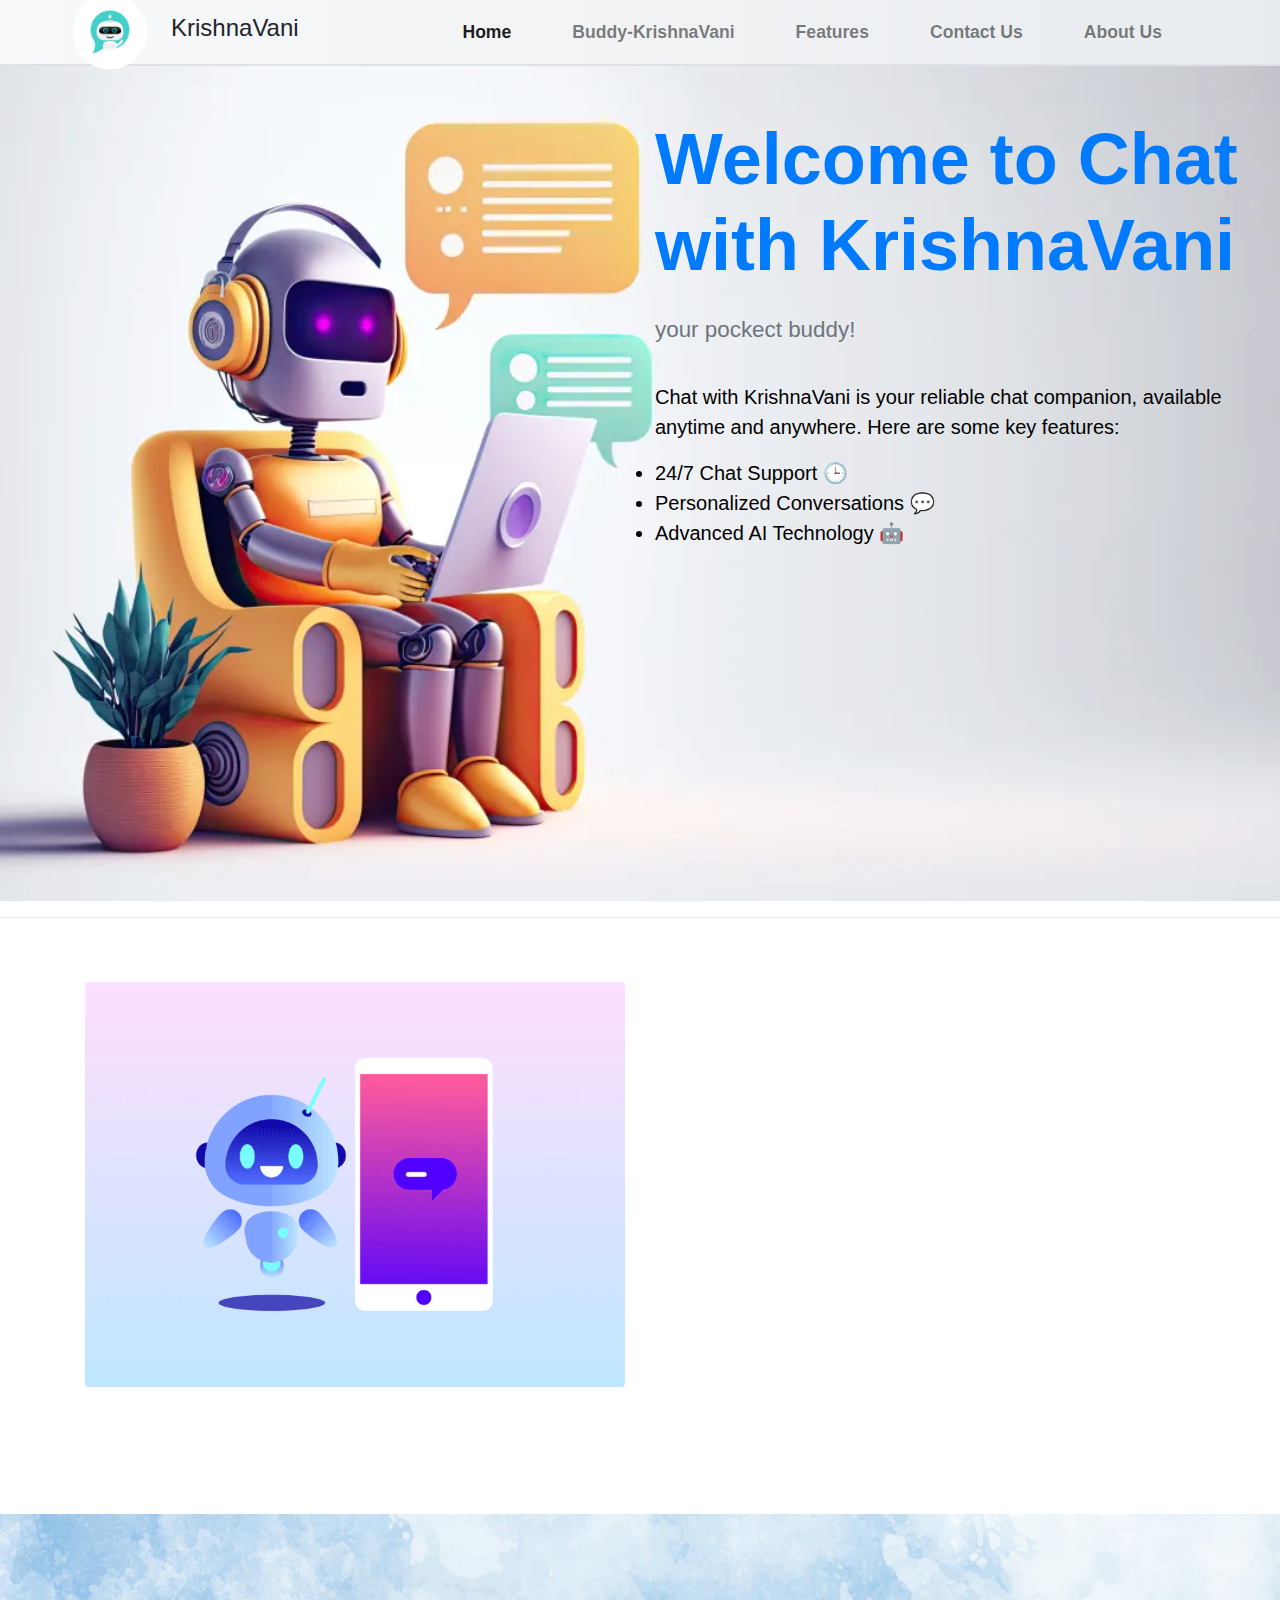
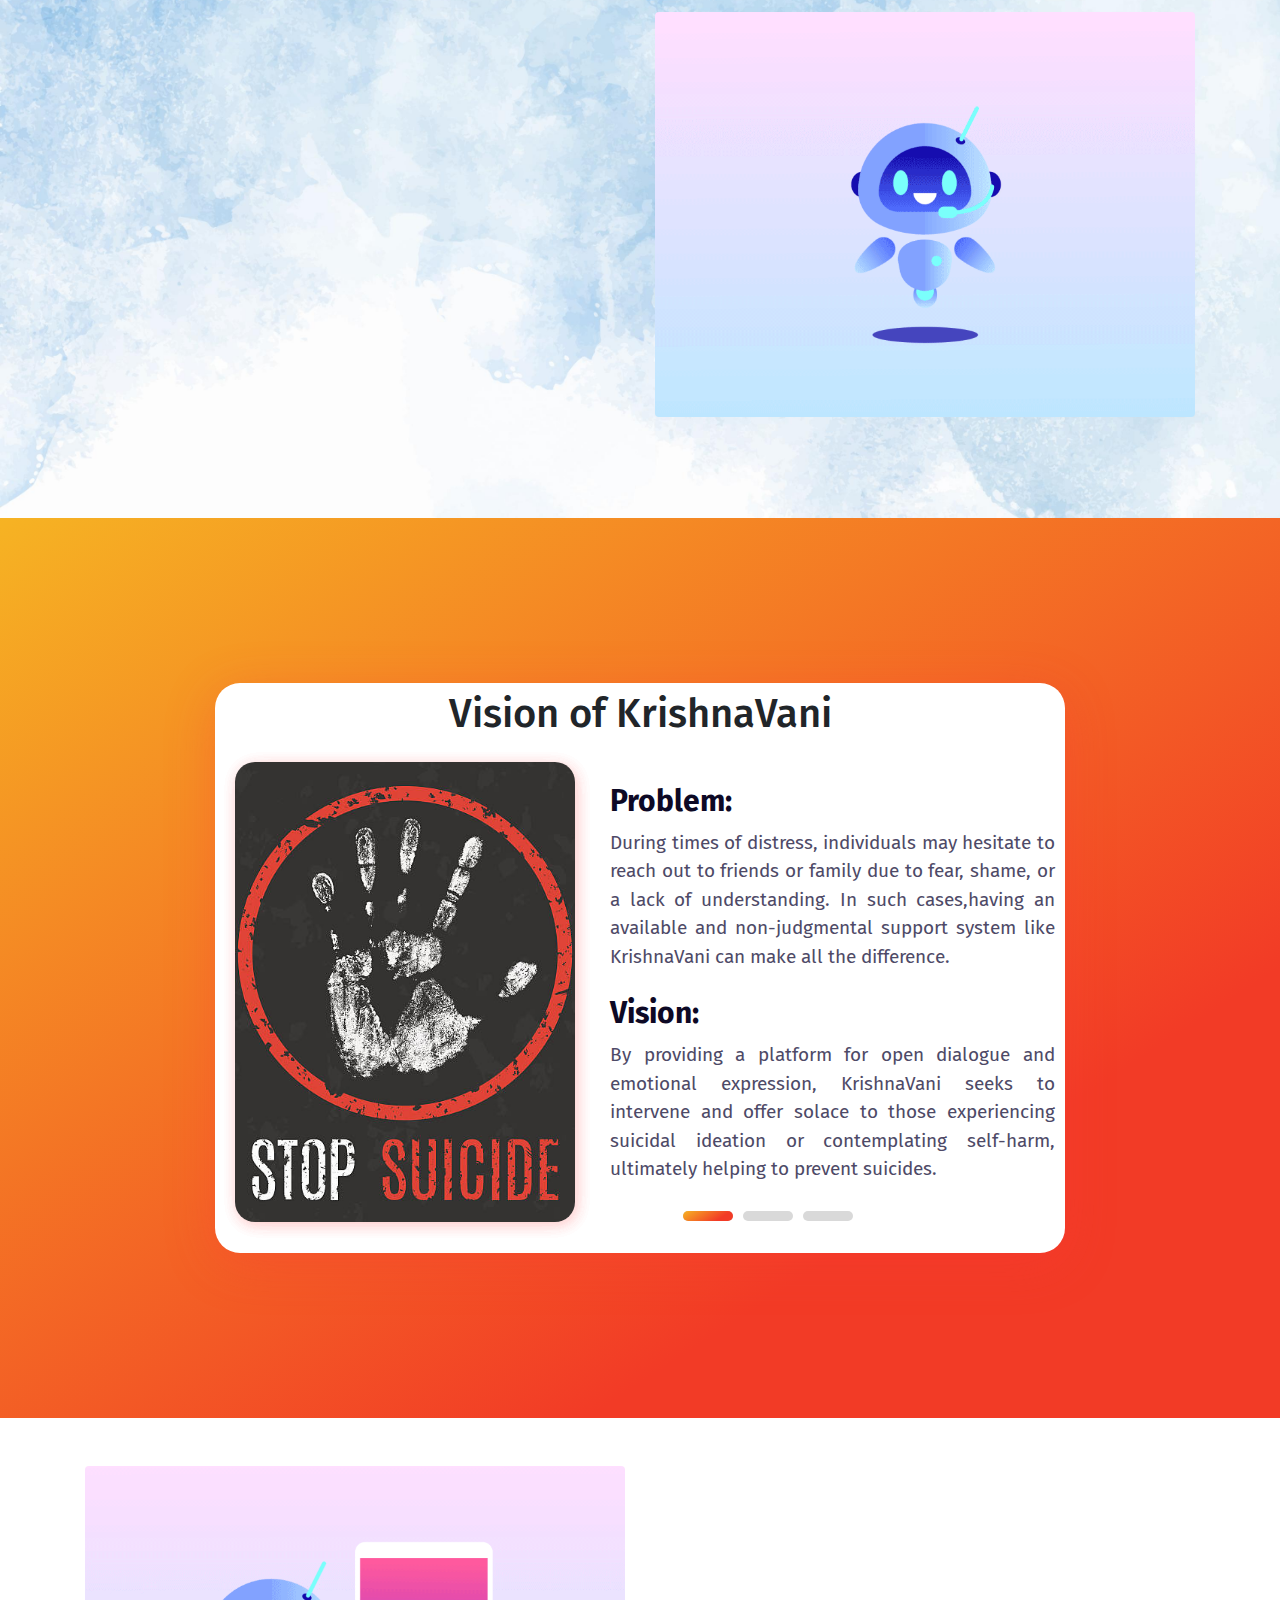
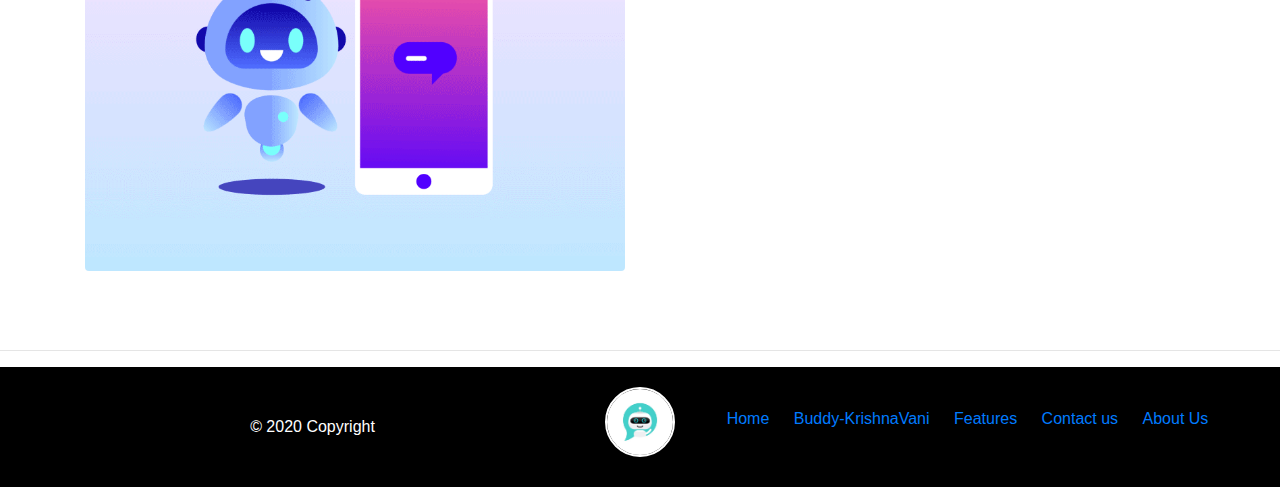
<file: index.html>
<!DOCTYPE html>
<html lang="en">
<head>
    <meta charset="utf-8">
    <meta name="viewport" content="width=device-width, initial-scale=1, shrink-to-fit=no">
    <title>Krishna</title>
    <link rel="stylesheet" href="https://cdn.jsdelivr.net/npm/bootstrap@4.4.1/dist/css/bootstrap.min.css" integrity="sha384-Vkoo8x4CGsO3+Hhxv8T/Q5PaXtkKtu6ug5TOeNV6gBiFeWPGFN9MuhOf23Q9Ifjh" crossorigin="anonymous">
    <style>
        .navbar {
            height: 66px;
            background: linear-gradient(to right, #f8f9fa, #e9ecef);
            border-bottom: 2px solid #dee2e6;
            padding-left: 20px;
            padding-right: 20px;
            z-index: 1000;
          
            position: sticky;
             top: 0;
        }
        .navbar-collapse {
    z-index: 999;
}


        .navbar-brand img {
            height: 50px;
            border-radius: 50%;
            transform: scale(1.5);
            transition: transform 0.3s;
        }

        .navbar-brand img:hover {
            transform: scale(1.8);
        }

        .navbar-nav .nav-link {
            font-size: 1.1rem;
            color: #343a40;
            font-weight: bold;
            transition: color 0.3s, background-color 0.3s;
            padding-left: 25px;
            margin-right: 25px;
            border-radius: 25px;
        }

        .navbar-nav .nav-link:hover {
            color: #ffffff !important;
            background-color: #000000;
        }

        .navbar h4 {
            font-size: 1.5rem;
            margin-left: 20px;
            margin-right: auto;
        }
    </style>
</head>

    <nav class="navbar navbar-expand-md navbar-light bg-light">
        <div class="container">
            <!-- Logo -->
            <a class="navbar-brand" href="/">
                <img src="logo.jpg" alt="Your Logo">
            </a>
            <h4 class="text-2xl font-bold">KrishnaVani</h4>
            <!-- Navbar Toggler -->
            <button class="navbar-toggler" type="button" data-toggle="collapse" data-target="#navbarTogglerDemo02" aria-controls="navbarTogglerDemo02" aria-expanded="false" aria-label="Toggle navigation">
                <span class="navbar-toggler-icon"></span>
            </button>
            <!-- Navbar Collapse -->
            <div class="collapse navbar-collapse" id="navbarTogglerDemo02">
                <ul class="navbar-nav ml-auto">
                    <li class="nav-item active" >
                        <a class="nav-link" href="/">Home</a>
                    </li>
                    <li class="nav-item">
                        <a class="nav-link" href="KrishnaVani_page.html">Buddy-KrishnaVani</a>
                    </li>
                    <li class="nav-item">
                        <a class="nav-link" href="Features.html">Features</a>
                    </li>
                    <li class="nav-item">
                        <a class="nav-link" href="contact-us.html">Contact Us</a>
                    </li>
                    <li class="nav-item">
                        <a class="nav-link" href="About-us.html">About Us</a>
                    </li>
                </ul>
            </div>
        </div>
    </nav>

    <!-- Bootstrap JS (including jQuery and Popper.js) -->
    <script src="https://code.jquery.com/jquery-3.5.1.slim.min.js" integrity="sha384-DfXdz2htPH0lsSSs5nCTpuj/zy4C+OGpamoFVy38MVBnE+IbbVYUew+OrCXaRkfj" crossorigin="anonymous"></script>
    <script src="https://cdn.jsdelivr.net/npm/@popperjs/core@2.9.1/dist/umd/popper.min.js" integrity="sha384-7QIeg/u9l/FbKSrO3Zwp5WzRJgzBDz0DqdU8hZblX8HzUA1qeI9+/J6a2KeiY5EY" crossorigin="anonymous"></script>
    <script src="https://stackpath.bootstrapcdn.com/bootstrap/4.4.1/js/bootstrap.min.js" integrity="sha384-wfSDF2E50Y2D1uUdj0O3uMBJnjuUD4Ih7YwaYd1iqfktj0Uod8GCExl3Og8ifwB6" crossorigin="anonymous"></script>


<!-- Hero section -->
<section class="hero-section">
  <div class="container-right">
    <!-- Content for the hero section -->
    <div class="row">
      <div class="col-md-6">
       
      </div>

      <div class="col-md-6 d-flex align-items-center" style="color: #000000;">
        <div>
            <h1 class="text-primary font-weight-bold mb-4 display-1" style="margin-top: 50px; font-size: 4.5rem;">Welcome to Chat with KrishnaVani</h1>
            <p class="text-muted bold" style="padding-bottom: 20px;  font-size: 1.4rem;">your pockect buddy!</p>
            <p style=" font-size: 1.25rem" ;>Chat with KrishnaVani is your reliable chat companion, available anytime and anywhere. Here are some key features:</p>
            <ul style="font-size: 1.25rem;">
                <li>24/7 Chat Support 🕒</li>
                <li>Personalized Conversations 💬</li>
                <li>Advanced AI Technology 🤖</li>
            </ul>
        </div>
    </div>
    
    </div>
    </div>
  </div>
  
</section>

<style>
.hero-section {
  background-image: url('MicrosoftTeams-image__55_.webp');
  background-size: cover;
  background-position: center;
  height: calc(100vh - 65px);
  width: 100%;
  color: #ffffff;
  animation: pulse 2s infinite alternate, expand 5s forwards; /* Add animation with pulse effect and expand after 10 seconds */
}

@keyframes pulse {
  0% {
    transform: scale(1); /* Initial size */
  }
  100% {
    transform: scale(0.9); /* Reduced size */
  }
}

@keyframes expand {
  0% {
    transform: scale(0.9); /* Start from the reduced size */
  }
  100% {
    transform: scale(1); /* Expand to the original size */
  }
}

.container-right {
  padding: 0 30px; /* Add some padding for better readability */
  width: 100%; /* Limit the width of the content container */
  
}

.section-image-container {
  padding: 10px; /* Add padding */
  margin-top: 40px; /* Add margin */
  margin-left: 10px;
}

.section-image {
  max-width: 90%;
  height: auto;
  transition: transform 0.3s ease-in-out; /* Add a smooth transition effect */
}

.section-image:hover {
  transform: scale(1.05); /* Scale up the image on hover */
}



@media(max-width: 767px) {
  .hero-section {
    background-image: none; /* Remove background image on mobile */
                 }

  .section-image-container {
    display: block; /* Show the image container */
    text-align: center; /* Center align the image */
  }

  .section-image {
    max-width: 100%; /* Adjust image width to fit mobile screen */
  }
}

</style>

</style>






<hr>
  <!-- why who section -->
  <head>
    <style>
      /* Custom CSS to reduce image size */
      .reduce-image-size img {
          max-width: 100%; /* Adjust the percentage as needed */
          height: auto;
          margin-top: 0px;
      }
  
      /* Adjust spacing */
      .section-content {
          padding-top: 0px; /* Adjust as needed */
      }
  
      .section-content h1,
      .section-content p,
      .btn-primary {
          opacity: 0; /* Initially set opacity to 0 */
      }
  
      /* Animation keyframes */
      @keyframes fadeIn {
          0% {
              opacity: 0; /* Start with opacity 0 */
          }
          100% {
              opacity: 1; /* End with opacity 1 */
          }
      }
  
      .section-content h1 {
          animation: fadeIn 1s ease-in-out 1s forwards; /* Fade in title after 1 second */
      }
  
      .section-content p {
          animation: fadeIn 1s ease-in-out 2s forwards; /* Fade in paragraphs after 2 seconds */
      }
  
      .btn-primary {
          animation: fadeIn 1s ease-in-out 3s forwards; /* Fade in button after 3 seconds */
      }
    
    </style>
  </head>
  <div class="bg-gray-900 text-gray-400">
    <section class="py-5 reduce-image-size">
        <div class="container mx-auto">
            <div class="row align-items-start">
              <div class="col-lg-6 col-md-12 mb-5 mb-lg-0">
                <img class="img-fluid rounded" alt="hero" src="Friendly LiveBot.gif" style="width: 120%; height: auto;">
              </div>
  
              <div class="col-lg-6 col-md-10">
                <div class="section-content">
                  <h1 class="title-font sm:text-4xl text-3xl mb-2 font-medium text-primary text-center text-md-left mt-0">👋 Welcome to KrishnaVani: Your Real Digital Buddy 👫</h1>
                  <p class="mb-8 leading-relaxed main-text" style="font-size: 20px;">At KrishnaVani, we've crafted a virtual companion like no other. Say hello to KrishnaVani – your AI-powered chatbot ready to engage in meaningful conversations, offer support, and provide entertainment, just like a real buddy would. 🤖💬</p>
                  <p class="mb-8 leading-relaxed main-text" style="font-size: 20px;">Think of KrishnaVani as your personal cheerleader, always rooting for your happiness and well-being. With KrishnaVani by your side, you'll never have to face life's challenges alone. So, why wait? Start chatting with KrishnaVani today and experience the joy of having a real digital buddy! 💻🎉</p>
                  <div class="d-flex justify-content-center justify-content-md-center">
                    <a href="KrishnaVani_page.html" class="btn btn-lg btn-primary mb-2 mb-md-0">Let's Chat <span class="text-white font-weight-bold">›</span></a>
                  </div>
                </div>
              </div>
            </div>
        </div>
    </section>
    <section class="py-5 reduce-image-size" style="background-image: url('5630974.jpg'); background-size: cover; background-position: center;">
      <div class="container mx-auto">
          <div class="row align-items-start">
              <div class="col-lg-6 col-md-10">
                  <div class="section-content">
                    <h1 class="title-font sm:text-4xl text-3xl mb-2 font-medium text-primary text-center text-md-left mt-0"> <span class="text-primer">👋</span> Who is KrishnaVani?</h1>
                 
                      
                      <p class="mb-8 leading-relaxed" style="font-size: 20px;">
                          <span class="text-primer">🤖</span> KrishnaVani is your digital friend, meticulously designed to bridge the gap between technology and human connection. With advanced natural language processing, KrishnaVani understands your words, adapts to your preferences, and makes every interaction feel like chatting with your real buddy.
                      </p>
  
                      <p class="mb-8 leading-relaxed" style="font-size: 20px;">
                          <span class="text-primer">⏰</span> This digital friend is not bound by time or space, ensuring that you always have someone to turn to, no matter the hour or your location. With its ability to understand nuances in language and emotions, KrishnaVani offers a level of empathy and understanding that rivals that of human companions. It's like having a trusted friend by your side, ready to listen without judgment and offer insightful responses that resonate with you.
                      </p>
                      
                  </div>
              </div>
  
              <div class="col-lg-6 col-md-12 mb-5 mb-lg-0"  style="margin-top: 50px;">
                  <img class="img-fluid rounded" alt="hero" src="Live Chatbot.gif">
              </div>
          </div>
      </div>
  </section>
  </div>


  <!-- vision-section -->

  <style>
    @import url("https://fonts.googleapis.com/css?family=Fira+Sans:400,500,600,700,800");
    *{
margin: 0;
padding: 0;
box-sizing: border-box;
}
.om{
display: flex;
align-items: center;
justify-content: center;
height: 100vh;
font-family: 'Fira Sans', sans-serif;
background: linear-gradient(147deg,#f6b323 0%, #f23b26   74%);
}
.om .blog-card{
position: absolute;
height: 570px;
width: 97%;
max-width: 850px;
margin: auto;
border-radius: 25px;
background: white;
box-shadow: 0px 10px 50px rgba(252,56,56,.3);
}
.blog-card .inner-part{
position: absolute;
display: flex;
height: 500px;
align-items: center;
justify-content: center;
padding: 0 20px;
}
#imgTap:checked ~ .inner-part {
padding: 0;
transition: .1s ease-in;
}
.inner-part .img{
height: 460px;
width: 340px;
flex-shrink: 0;
overflow: hidden;
border-radius: 20px;
box-shadow: 2px 3px 15px rgba(252,56,56,.1);
}
#imgTap:checked ~ .inner-part .img{
height: 390px;
width: 850px;
z-index: 99;
margin-top: 4px;
transition: .3s .2s ease-in;
}
.img img{
height: 100%;
width: 100%;
object-fit: cover;
cursor: pointer;
opacity: 0;
transition: .6s;
}
#tap-1:checked ~ .inner-part .img-1,
#tap-2:checked ~ .inner-part .img-2,
#tap-3:checked ~ .inner-part .img-3{
opacity: 1;
transition-delay: .2s;
}
.content{
padding: 0 20px 0 35px;
width: 500px;
margin-left: 50px;
opacity: 0;
transition: .6s;
}
#imgTap:checked ~ .inner-part .content{
display: none;
}
#tap-1:checked ~ .inner-part .content-1,
#tap-2:checked ~ .inner-part .content-2,
#tap-3:checked ~ .inner-part .content-3{
opacity: 1;
margin-left: 0px;
z-index: 100;
transition-delay: .3s;
}
.content span{
display: block;
color: #7b7992;
margin-bottom: 20px;
font-size: 22px;
font-weight: 500
}
.content .title{
font-size: 30px;
font-weight: 700;
color: #0d0925;
margin-bottom: 5px;
}
.content .text{
color: #4e4a67;
font-size: 19px;
margin-bottom: 20px;
line-height: 1.5em;
text-align: justify;
}
.content button{
display: inline-flex;
padding: 15px 20px;
border: none;
font-size: 16px;
text-transform: uppercase;
color: #fff0e6;
font-weight: 600;
letter-spacing: 1px;
border-radius: 50px;
cursor: pointer;
outline: none;
border: 1px solid #fd3535;
background: linear-gradient(147deg, #fe8a39  0%, #fd3838 74%);
}
.content button:hover{
background: linear-gradient(147deg, #fe791b 0%, #fd1c1c 74%);
}
.sliders{
position: absolute;
bottom: 25px;
left: 65%;
transform: translateX(-50%);
z-index: 12;
}
#imgTap:checked ~ .sliders{
display: none;
}
.sliders .tap{
position: relative;
height: 10px;
width: 50px;
background: #d9d9d9;
border-radius: 5px;
display: inline-flex;
margin: 0 3px;
cursor: pointer;
}
.sliders .tap:hover{
background: #cccccc;
}
.sliders .tap:before{
position: absolute;
content: '';
top: 0;
left: 0;
height: 100%;
width: -100%;
background: linear-gradient(147deg,#f6b323 0%, #f23b26 74%);
border-radius: 10px;
transform: scaleX(0);
transition: transform .6s;
transform-origin: left;
}
input[type="radio"],
input[type="checkbox"]{
display: none;
}
#tap-1:checked ~ .sliders .tap-1:before,
#tap-2:checked ~ .sliders .tap-2:before,
#tap-3:checked ~ .sliders .tap-3:before{
transform: scaleX(1);
width: 100%;
}

    </style>

<div class="om">
  <div class="blog-card">
    <h1 style="text-align: center; margin-top:7px;"> Vision of KrishnaVani </h1>
    <input type="radio" name="select" id="tap-1" checked>
    <input type="radio" name="select" id="tap-2">
    <input type="radio" name="select" id="tap-3">
    
    <input type="checkbox" id="imgTap">
    <div class="sliders" >
      <label for="tap-1" class="tap tap-1"></label>
      <label for="tap-2" class="tap tap-2"></label>
      <label for="tap-3" class="tap tap-3"></label>
    </div>
    <div class="inner-part ">
      <label for="imgTap" class="img">
        <img class="img-1" src="slidshow-01.jpg">
      </label>
      <div class="content content-1">
      
        <div class="title">Problem:
        </div>
        <div class="text">During times of distress, individuals may hesitate to reach out to friends or family due to fear, shame, or a lack of understanding. In such cases,having an available and non-judgmental support system  like KrishnaVani can make all the difference.</div>
        <div class="title">Vision:</div>
        <div class="text" style="margin-bottom: 30px;">By providing a platform for open dialogue and emotional expression, KrishnaVani seeks to intervene and offer solace to those experiencing suicidal ideation or contemplating self-harm, ultimately helping to prevent suicides.</div>
      </div>
    </div>
    <div class="inner-part">
      <label for="imgTap" class="img">
        <img class="img-2" src="slidshow02.jpeg">
      </label>
      <div class="content content-2">
        <div class="title">Problem:
        </div>
        <div class="text">Individuals facing distress may struggle to reach out due to trust issues or fear of misuse of their personal information. In such cases, there's a significant barrier to seeking support and assistance..</div>
        <div class="title">Vision:</div>
        <div class="text" style="margin-bottom: 30px;">
          KrishnaVani addresses trust issues and concerns about misuse by offering a secure, confidential platform. Prioritizing user privacy, it fosters an environment where individuals feel safe to express themselves and seek help without fear..</div>
     
      </div>
    </div>
    <div class="inner-part">
      <label for="imgTap" class="img">
        <img class="img-3" src="FAKE-FRIENDS.webp">
        
      </label>
      <div class="content content-3">
          <div class="title">Problem:
          </div>
          <div class="text">In today's world, many individuals form friendships based on utility rather than genuine connection, leading to shallow relationships lacking in authenticity and emotional depth..</div>
          <div class="title">Vision:</div>
          <div class="text" style="margin-bottom: 30px;">
            KrishnaVani redefines friendship, fostering genuine connections based on empathy and support, thereby nurturing a community where individuals find fulfillment and solace in authentic human bonds.
      
      </div>

</div>
</div>
</div>
</div>







<!-- why section -->


  <div class="bg-gray-900 text-gray-400">
    <section class="py-5 reduce-image-size">
        <div class="container mx-auto">
            <div class="row align-items-start">
              <div class="col-lg-6 col-md-12 mb-5 mb-lg-0">
                <img class="img-fluid rounded" alt="hero" src="Friendly LiveBot.gif" style="width: 120%; height: auto;">
            </div>
  
                <div class="col-lg-6 col-md-10">
                    <div class="section-content">
                      <h1 class="title-font sm:text-4xl text-3xl mb-2 font-medium text-primary text-center text-md-left mt-0"> <span class="text-primer">Why Choose KrishnaVani?</h1>

                        <p class="mb-8 leading-relaxed" style="font-size: 20px;">
                          * <strong>Engaging Conversations</strong> 💬<br>
                          * <strong>Alleviate Loneliness</strong> 🤝<br>
                          * <strong>Privacy-Conscious Design</strong> 🔒<br>
                          * <strong>Adaptive and Natural</strong> 🔄<br>
                          * <strong>Mental Health Support</strong> 💬<br>
                          * <strong>24/7 Availability</strong> 🕒<br>
                          * <strong>Non-judgmental Listening</strong> 🎧<br>
                          * <strong>Personalized Interaction</strong> 🤖<br>
                          * <strong>Continuous Learning</strong> 📚<br>
                          * <strong>Emotional Intelligence</strong> ❤️<br>
                      </p>
                      
                        <div class="d-flex justify-content-center justify-content-md-center">
                            <a href="KrishnaVani_page.html" class="btn btn-lg btn-primary mb-2 mb-md-0">Lets chat <span class="text-white font-weight-bold">›</span></a>
                        </div>
                    </div>
                </div>
            </div>
        </div>
    </section>

</div>

<hr>
<!-- Footer section -->
<style>
  footer {
    display: flex;
    flex-wrap: wrap;
    justify-content: space-between;
    align-items: center;
    background-color: black;
    padding: 20px;
  }

  .footer-left,
  .footer-right {
    flex: 1;
    text-align: center;
    color: white; /* Adjust text color */
  }

  .footer-center {
    flex: 0 0 auto;
    margin-bottom: 10px;
  }

  nav ul {
    list-style: none;
    padding: 0;
    text-align: center;
  }

  nav ul li {
    display: inline;
    margin-right: 20px;
  }

  nav ul li:last-child {
    margin-right: 0;
  }


  @media (max-width: 768px) {
    .footer-left,
    .footer-right {
      flex: 0 0 100%; /* Update this line */
    }

    .footer-center {
      flex: 100%;
      margin-left: 180px; /* Update this line */
    }
  }

  /* Style for the logo */
  .footer-center img {
    width: 70px; /* Adjust the size as needed */
    height: 70px; /* Adjust the size as needed */
    border-radius: 50%; /* Makes the image circular */
    border: 2px solid white; /* Add border */
  }
</style>

<footer>
  <div class="footer-left">
    © 2020 Copyright
  </div>
  <div class="footer-center">
    <img src="logo.jpg" alt="Logo">
  </div>
  <div class="footer-right">
    <nav>
      <ul>
        <li><a href="/">Home</a></li>
        <li><a href="KrishnaVani_page.html">Buddy-KrishnaVani</a></li>
        <li><a href="Features.html">Features</a></li>
        <li><a href="contact-us.html">Contact us</a></li>
        <li><a href="About-us.html">About Us</a></li>
  
      </ul>
    </nav>
  </div>
</footer>


  
  <script src="https://code.jquery.com/jquery-3.5.1.slim.min.js"></script>
  <script src="https://cdn.jsdelivr.net/npm/popper.js@1.16.1/dist/umd/popper.min.js"></script>
  <script src="https://stackpath.bootstrapcdn.com/bootstrap/4.5.2/js/bootstrap.min.js"></script>
  </section>
  
  
  </div>
  









<!-- Bootstrap JS and other scripts -->
<script src="https://code.jquery.com/jquery-3.5.1.slim.min.js"></script>
<script src="https://cdn.jsdelivr.net/npm/popper.js@1.16.1/dist/umd/popper.min.js"></script>
<script src="https://stackpath.bootstrapcdn.com/bootstrap/4.5.2/js/bootstrap.min.js"></script>


</body>
</html>

</body>
</html>
</file>
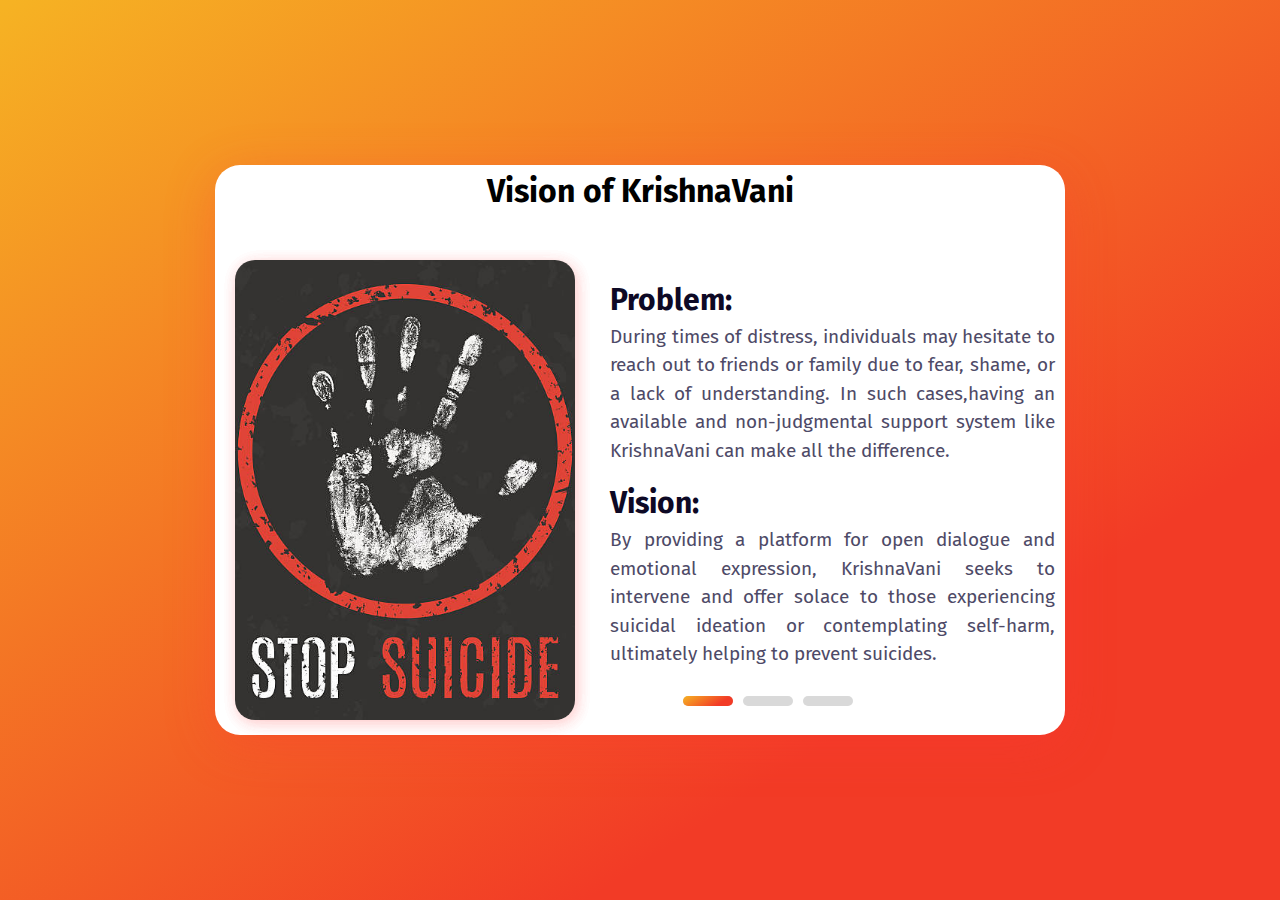
<file: vision-section/index.html>
<!DOCTYPE html>
<html lang="en" dir="ltr">
  <head>
    <meta charset="utf-8">
    <title>Slider Blog Card</title>
    <style>
      @import url("https://fonts.googleapis.com/css?family=Fira+Sans:400,500,600,700,800");
*{
  margin: 0;
  padding: 0;
  box-sizing: border-box;
}
body{
  display: flex;
  align-items: center;
  justify-content: center;
  height: 100vh;
  font-family: 'Fira Sans', sans-serif;
  background: linear-gradient(147deg,#f6b323 0%, #f23b26 74%);
}
.blog-card{
  position: absolute;
  height: 570px;
  width: 97%;
  max-width: 850px;
  margin: auto;
  border-radius: 25px;
  background: white;
  box-shadow: 0px 10px 50px rgba(252,56,56,.3);
}
.inner-part{
  position: absolute;
  display: flex;
  height: 560px;
  align-items: center;
  justify-content: center;
  padding: 0 20px;
}
#imgTap:checked ~ .inner-part {
  padding: 0;
  transition: .1s ease-in;
}
.inner-part .img{
  height: 460px;
  width: 340px;
  flex-shrink: 0;
  overflow: hidden;
  border-radius: 20px;
  box-shadow: 2px 3px 15px rgba(252,56,56,.1);
}
#imgTap:checked ~ .inner-part .img{
  height: 390px;
  width: 850px;
  z-index: 99;
  margin-top: 4px;
  transition: .3s .2s ease-in;
}
.img img{
  height: 100%;
  width: 100%;
  object-fit: cover;
  cursor: pointer;
  opacity: 0;
  transition: .6s;
}
#tap-1:checked ~ .inner-part .img-1,
#tap-2:checked ~ .inner-part .img-2,
#tap-3:checked ~ .inner-part .img-3{
  opacity: 1;
  transition-delay: .2s;
}
.content{
  padding: 0 20px 0 35px;
  width: 500px;
  margin-left: 50px;
  opacity: 0;
  transition: .6s;
}
#imgTap:checked ~ .inner-part .content{
  display: none;
}
#tap-1:checked ~ .inner-part .content-1,
#tap-2:checked ~ .inner-part .content-2,
#tap-3:checked ~ .inner-part .content-3{
  opacity: 1;
  margin-left: 0px;
  z-index: 100;
  transition-delay: .3s;
}
.content span{
  display: block;
  color: #7b7992;
  margin-bottom: 20px;
  font-size: 22px;
  font-weight: 500
}
.content .title{
  font-size: 30px;
  font-weight: 700;
  color: #0d0925;
  margin-bottom: 5px;
}
.content .text{
  color: #4e4a67;
  font-size: 19px;
  margin-bottom: 20px;
  line-height: 1.5em;
  text-align: justify;
}
.content button{
  display: inline-flex;
  padding: 15px 20px;
  border: none;
  font-size: 16px;
  text-transform: uppercase;
  color: #fff0e6;
  font-weight: 600;
  letter-spacing: 1px;
  border-radius: 50px;
  cursor: pointer;
  outline: none;
  border: 1px solid #fd3535;
  background: linear-gradient(147deg, #fe8a39  0%, #fd3838 74%);
}
.content button:hover{
  background: linear-gradient(147deg, #fe791b 0%, #fd1c1c 74%);
}
.sliders{
  position: absolute;
  bottom: 25px;
  left: 65%;
  transform: translateX(-50%);
  z-index: 12;
}
#imgTap:checked ~ .sliders{
  display: none;
}
.sliders .tap{
  position: relative;
  height: 10px;
  width: 50px;
  background: #d9d9d9;
  border-radius: 5px;
  display: inline-flex;
  margin: 0 3px;
  cursor: pointer;
}
.sliders .tap:hover{
  background: #cccccc;
}
.sliders .tap:before{
  position: absolute;
  content: '';
  top: 0;
  left: 0;
  height: 100%;
  width: -100%;
  background: linear-gradient(147deg,#f6b323 0%, #f23b26 74%);
  border-radius: 10px;
  transform: scaleX(0);
  transition: transform .6s;
  transform-origin: left;
}
input[type="radio"],
input[type="checkbox"]{
  display: none;
}
#tap-1:checked ~ .sliders .tap-1:before,
#tap-2:checked ~ .sliders .tap-2:before,
#tap-3:checked ~ .sliders .tap-3:before{
  transform: scaleX(1);
  width: 100%;
}

      </style>
  </head>
  <body>
    <div class="blog-card">
      <h1 style="text-align: center; margin-top:7px;"> Vision of KrishnaVani </h1>
      <input type="radio" name="select" id="tap-1" checked>
      <input type="radio" name="select" id="tap-2">
      <input type="radio" name="select" id="tap-3">
      
      <input type="checkbox" id="imgTap">
      <div class="sliders" >
        <label for="tap-1" class="tap tap-1"></label>
        <label for="tap-2" class="tap tap-2"></label>
        <label for="tap-3" class="tap tap-3"></label>
      </div>
      <div class="inner-part ">
        <label for="imgTap" class="img">
          <img class="img-1" src="slidshow-01.jpg">
        </label>
        <div class="content content-1">
        
          <div class="title">Problem:
          </div>
          <div class="text">During times of distress, individuals may hesitate to reach out to friends or family due to fear, shame, or a lack of understanding. In such cases,having an available and non-judgmental support system  like KrishnaVani can make all the difference.</div>
          <div class="title">Vision:</div>
          <div class="text" style="margin-bottom: 30px;">By providing a platform for open dialogue and emotional expression, KrishnaVani seeks to intervene and offer solace to those experiencing suicidal ideation or contemplating self-harm, ultimately helping to prevent suicides.</div>
        </div>
      </div>
      <div class="inner-part">
        <label for="imgTap" class="img">
          <img class="img-2" src="slidshow02.jpeg">
        </label>
        <div class="content content-2">
          <div class="title">Problem:
          </div>
          <div class="text">Individuals facing distress may struggle to reach out due to trust issues or fear of misuse of their personal information. In such cases, there's a significant barrier to seeking support and assistance..</div>
          <div class="title">Vision:</div>
          <div class="text" style="margin-bottom: 30px;">
            KrishnaVani addresses trust issues and concerns about misuse by offering a secure, confidential platform. Prioritizing user privacy, it fosters an environment where individuals feel safe to express themselves and seek help without fear..</div>
       
        </div>
      </div>
      <div class="inner-part">
        <label for="imgTap" class="img">
          <img class="img-3" src="FAKE-FRIENDS.webp">
        </label>
        <div class="content content-3">
         
            <div class="title">Problem:
            </div>
            <div class="text">In today's world, many individuals form friendships based on utility rather than genuine connection, leading to shallow relationships lacking in authenticity and emotional depth..</div>
            <div class="title">Vision:</div>
            <div class="text" style="margin-bottom: 30px;">
              KrishnaVani redefines friendship, fostering genuine connections based on empathy and support, thereby nurturing a community where individuals find fulfillment and solace in authentic human bonds.
        
        </div>

  </body>
</html>
</file>
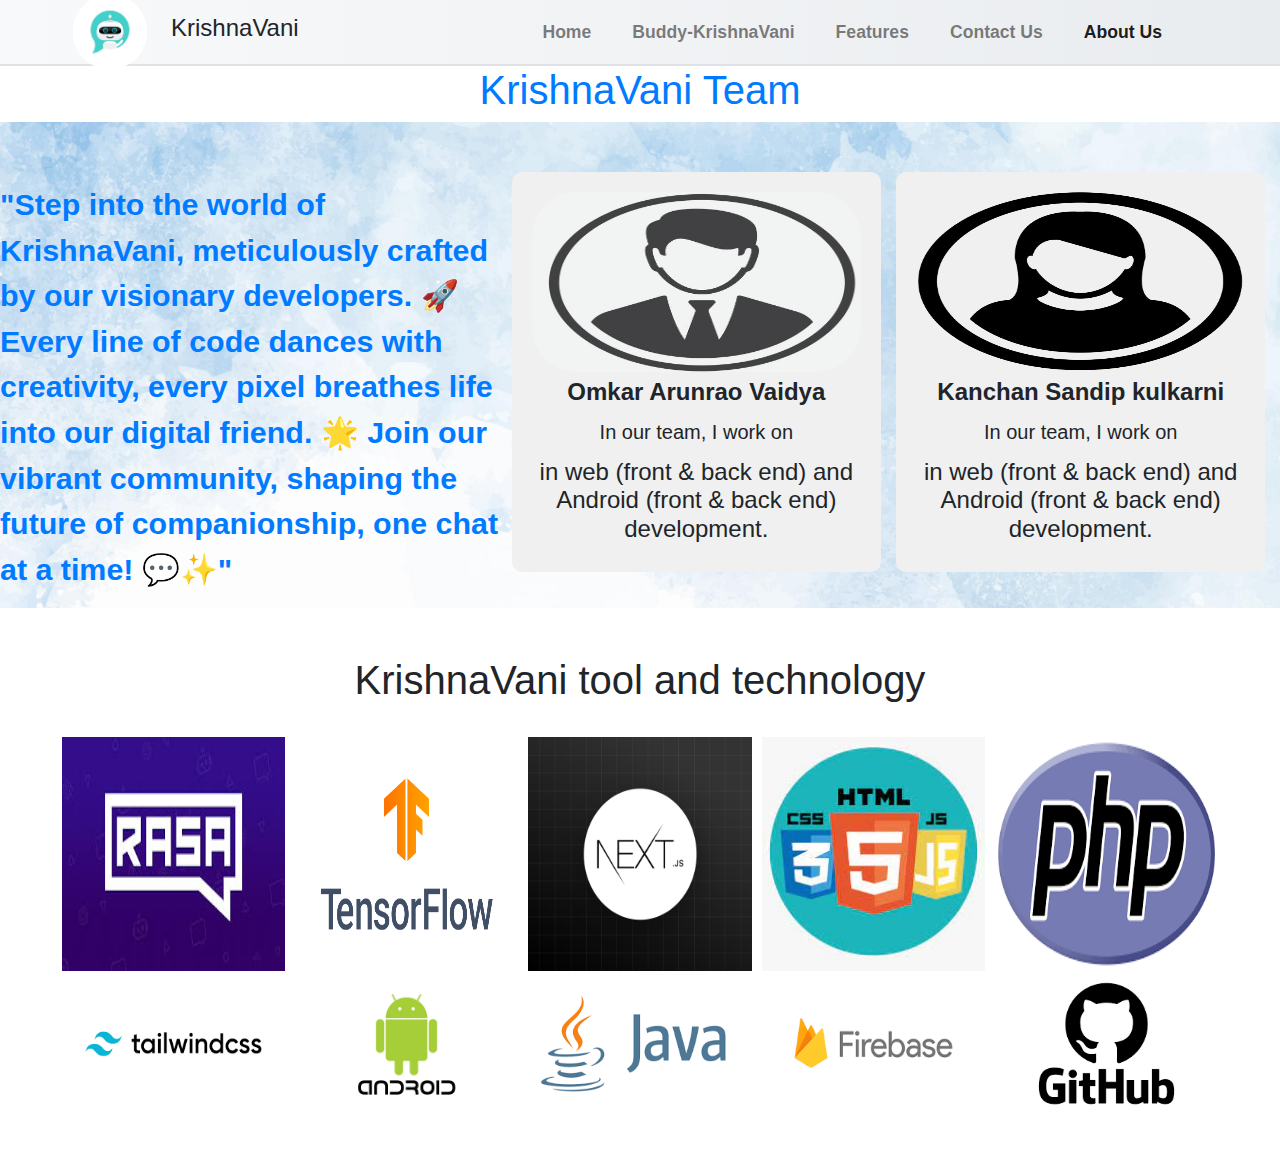
<file: About-us.html>
<!DOCTYPE html>
<html lang="en">
<head>
    <meta charset="utf-8">
    <meta name="viewport" content="width=device-width, initial-scale=1, shrink-to-fit=no">
    <title>Krishna</title>
    <link rel="stylesheet" href="https://cdn.jsdelivr.net/npm/bootstrap@4.4.1/dist/css/bootstrap.min.css" integrity="sha384-Vkoo8x4CGsO3+Hhxv8T/Q5PaXtkKtu6ug5TOeNV6gBiFeWPGFN9MuhOf23Q9Ifjh" crossorigin="anonymous">
    <style>
        .navbar {
            height: 66px;
            background: linear-gradient(to right, #f8f9fa, #e9ecef);
            border-bottom: 2px solid #dee2e6;
            padding-left: 20px;
            padding-right: 20px;
            z-index: 1000;
          
            position: sticky;
             top: 0;
        }
        .navbar-collapse {
    z-index: 999;
}


        .navbar-brand img {
            height: 50px;
            border-radius: 50%;
            transform: scale(1.5);
            transition: transform 0.3s;
        }

        .navbar-brand img:hover {
            transform: scale(1.8);
        }

        .navbar-nav .nav-link {
            font-size: 1.1rem;
            color: #343a40;
            font-weight: bold;
            transition: color 0.3s, background-color 0.3s;
            padding-left: 25px;
            margin-right: 25px;
            border-radius: 25px;
        }

        .navbar-nav .nav-link:hover {
            color: #ffffff !important;
            background-color: #000000;
        }

        .navbar h4 {
            font-size: 1.5rem;
            margin-left: 20px;
            margin-right: auto;
        }
    </style>
</head>

    <nav class="navbar navbar-expand-md navbar-light bg-light">
        <div class="container">
            <!-- Logo -->
            <a class="navbar-brand" href="/">
                <img src="logo.jpg" alt="Your Logo">
            </a>
            <h4 class="text-2xl font-bold">KrishnaVani</h4>
            <!-- Navbar Toggler -->
            <button class="navbar-toggler" type="button" data-toggle="collapse" data-target="#navbarTogglerDemo02" aria-controls="navbarTogglerDemo02" aria-expanded="false" aria-label="Toggle navigation">
                <span class="navbar-toggler-icon"></span>
            </button>
            <!-- Navbar Collapse -->
            <div class="collapse navbar-collapse" id="navbarTogglerDemo02">
                <ul class="navbar-nav ml-auto">
                    <li class="nav-item">
                        <a class="nav-link" href="index.html">Home</a>
                    </li>
                    <li class="nav-item">
                        <a class="nav-link" href="KrishnaVani_page.html">Buddy-KrishnaVani</a>
                    </li>
                    <li class="nav-item">
                        <a class="nav-link" href="Features.html">Features</a>
                    </li>
                    <li class="nav-item">
                        <a class="nav-link" href="contact-us.html">Contact Us</a>
                    </li>
                    <li class="nav-item active">
                        <a class="nav-link" href="About-us.html">About Us</a>
                    </li>
                </ul>
            </div>
        </div>
    </nav>

    <!-- Bootstrap JS (including jQuery and Popper.js) -->
    <script src="https://code.jquery.com/jquery-3.5.1.slim.min.js" integrity="sha384-DfXdz2htPH0lsSSs5nCTpuj/zy4C+OGpamoFVy38MVBnE+IbbVYUew+OrCXaRkfj" crossorigin="anonymous"></script>
    <script src="https://cdn.jsdelivr.net/npm/@popperjs/core@2.9.1/dist/umd/popper.min.js" integrity="sha384-7QIeg/u9l/FbKSrO3Zwp5WzRJgzBDz0DqdU8hZblX8HzUA1qeI9+/J6a2KeiY5EY" crossorigin="anonymous"></script>
    <script src="https://stackpath.bootstrapcdn.com/bootstrap/4.4.1/js/bootstrap.min.js" integrity="sha384-wfSDF2E50Y2D1uUdj0O3uMBJnjuUD4Ih7YwaYd1iqfktj0Uod8GCExl3Og8ifwB6" crossorigin="anonymous"></script>



    <style>
        .team-section {
  display: flex;
  flex-direction: row;
  background-image: url('5630974.jpg'); /* Add background image */
        background-size: cover; /* Cover the entire element with the background image */
        background-position: center; /* Center the background image */
        
}

.main-text {
  width: 40%;
  text-align: left;
  
}

.main-text p {
  font-size: 1.9em;
  font-weight: bold;
      margin-top: 60px;
    
      
  /* Additional styling for the main text */
}

.team-members {
  width: 60%;
  display: flex;
  justify-content: space-between;
}

.team-member-card {
  width: 48%; /* Adjust according to your preference */
  height: 400px;
  background-color: #f0f0f0;
  border-radius: 10px;
  padding: 20px;
  box-sizing: border-box;
  display: flex;
  flex-direction: column;
  justify-content: space-between;
  margin-top: 50px;
  
}

.team-member-card img {
  max-width: 100%;
  max-height: 50%;
  border-radius: 45px;
}

.team-member-card h3 {

  font-size: 1.5em;
  font-weight: bold;
}

.team-member-card p {

    font-size: 1em;
  /* Additional styling for the description */
}

        </style>
        <h1 class="text-primary"  style="text-align: center;"> KrishnaVani Team </h1>
   <div class="team-section">
    <div class="main-text " >
      <p class="text-primary"  >"Step into the world of KrishnaVani, meticulously crafted by our visionary developers. 🚀 Every line of code dances with creativity, every pixel breathes life into our digital friend. 🌟 Join our vibrant community, shaping the future of companionship, one chat at a time! 💬✨"
        </p>
      </div>
    <div class="team-members">
      <div class="team-member-card" style="text-align: center;">
        <img src="om (1).jpg" alt="Team Member 1">
        <h3>Omkar Arunrao Vaidya</h3>
        <h5>In our team, I work on</h5>
         <h4>  in web (front & back end) and Android (front & back end) development. </h4>
            
    </div>
      <div class="team-member-card" style="margin-right: 15px; text-align: center;"  >
        <img src="kanchan-removebg-preview.png" alt="Team Member 2">
        <h3>Kanchan Sandip kulkarni</h3>
        <h5>In our team, I work on</h5>
         <h4>  in web (front & back end) and Android (front & back end) development. </h4>
           </div>
    </div>
  </div>
  <br>
  <br>


<h1 style="text-align: center;"> KrishnaVani tool and technology </h1>
<section class="image-section">
    <div class="image-container">
      <img src="rasa.jpeg" alt="Image 1">
      <img src="TensorFlow.png" alt="Image 2">
      <img src="next js.png" alt="Image 3">
      <img src="hcj.jpeg" alt="Image 4">
      <img src="php-logo1.png" alt="Image 5">
      <img src="talwind-css.png" alt="Image 10">
      <img src="Android-logo.jpg" alt="Image 6">
     <!-- <img src="xml.jpg" alt="Image 7"> -->
      <img src="java.png" alt="Image 8">
      <img src="firbase.png" alt="Image 9">
      <img src="github.png" alt="Image 9">
    </div>
  </section>
  <style>
    .image-section {
  width: 100%;
  padding: 20px;
  box-sizing: border-box;
  margin-bottom: 40px;
}

.image-container {
  display: flex;
  flex-wrap: wrap;
  justify-content: center;
}

.image-container img {
  width: 18%; /* Set width to 20% for 5 by 5 layout */
  height: auto;
  margin: 5px; /* Adjust spacing between images */
}

@media (max-width: 768px) {
  .image-container img {
    width: 80px; /* Adjust size for smaller screens */
  }
}

    </style>
</file>
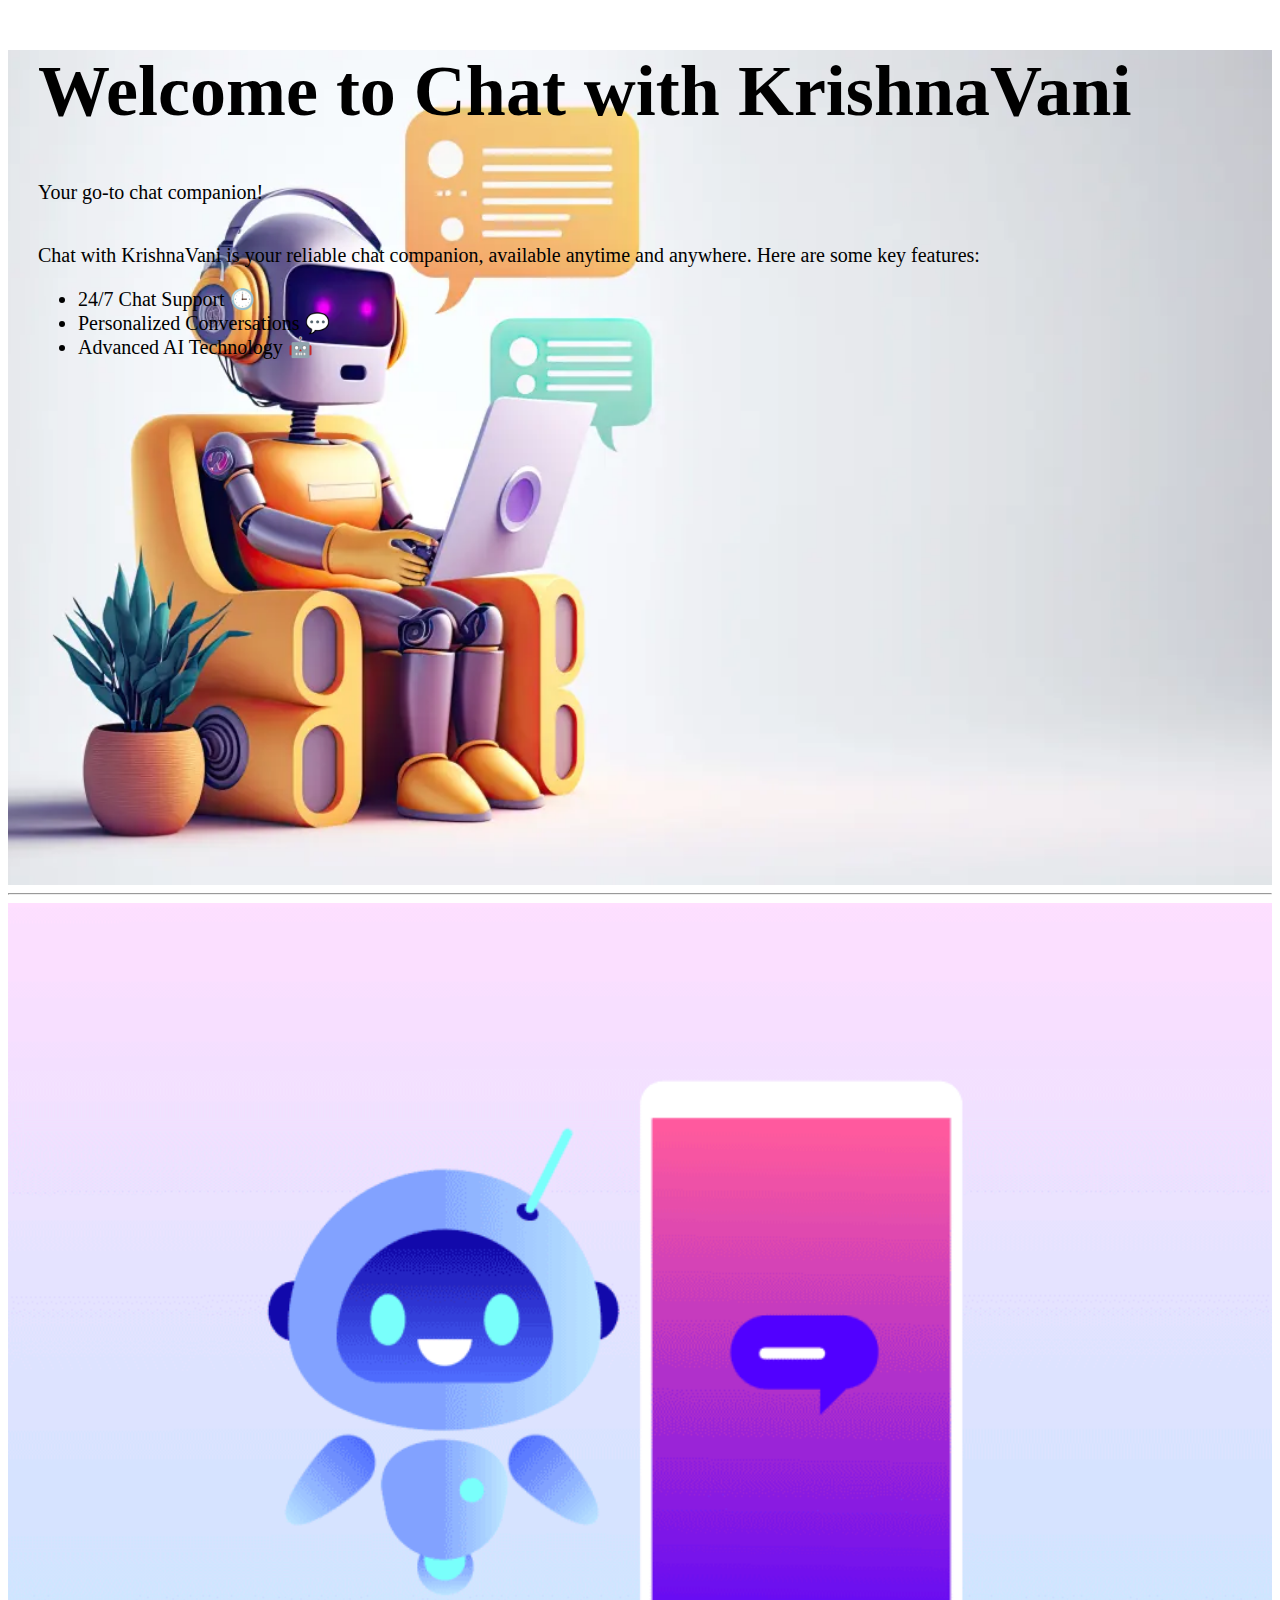
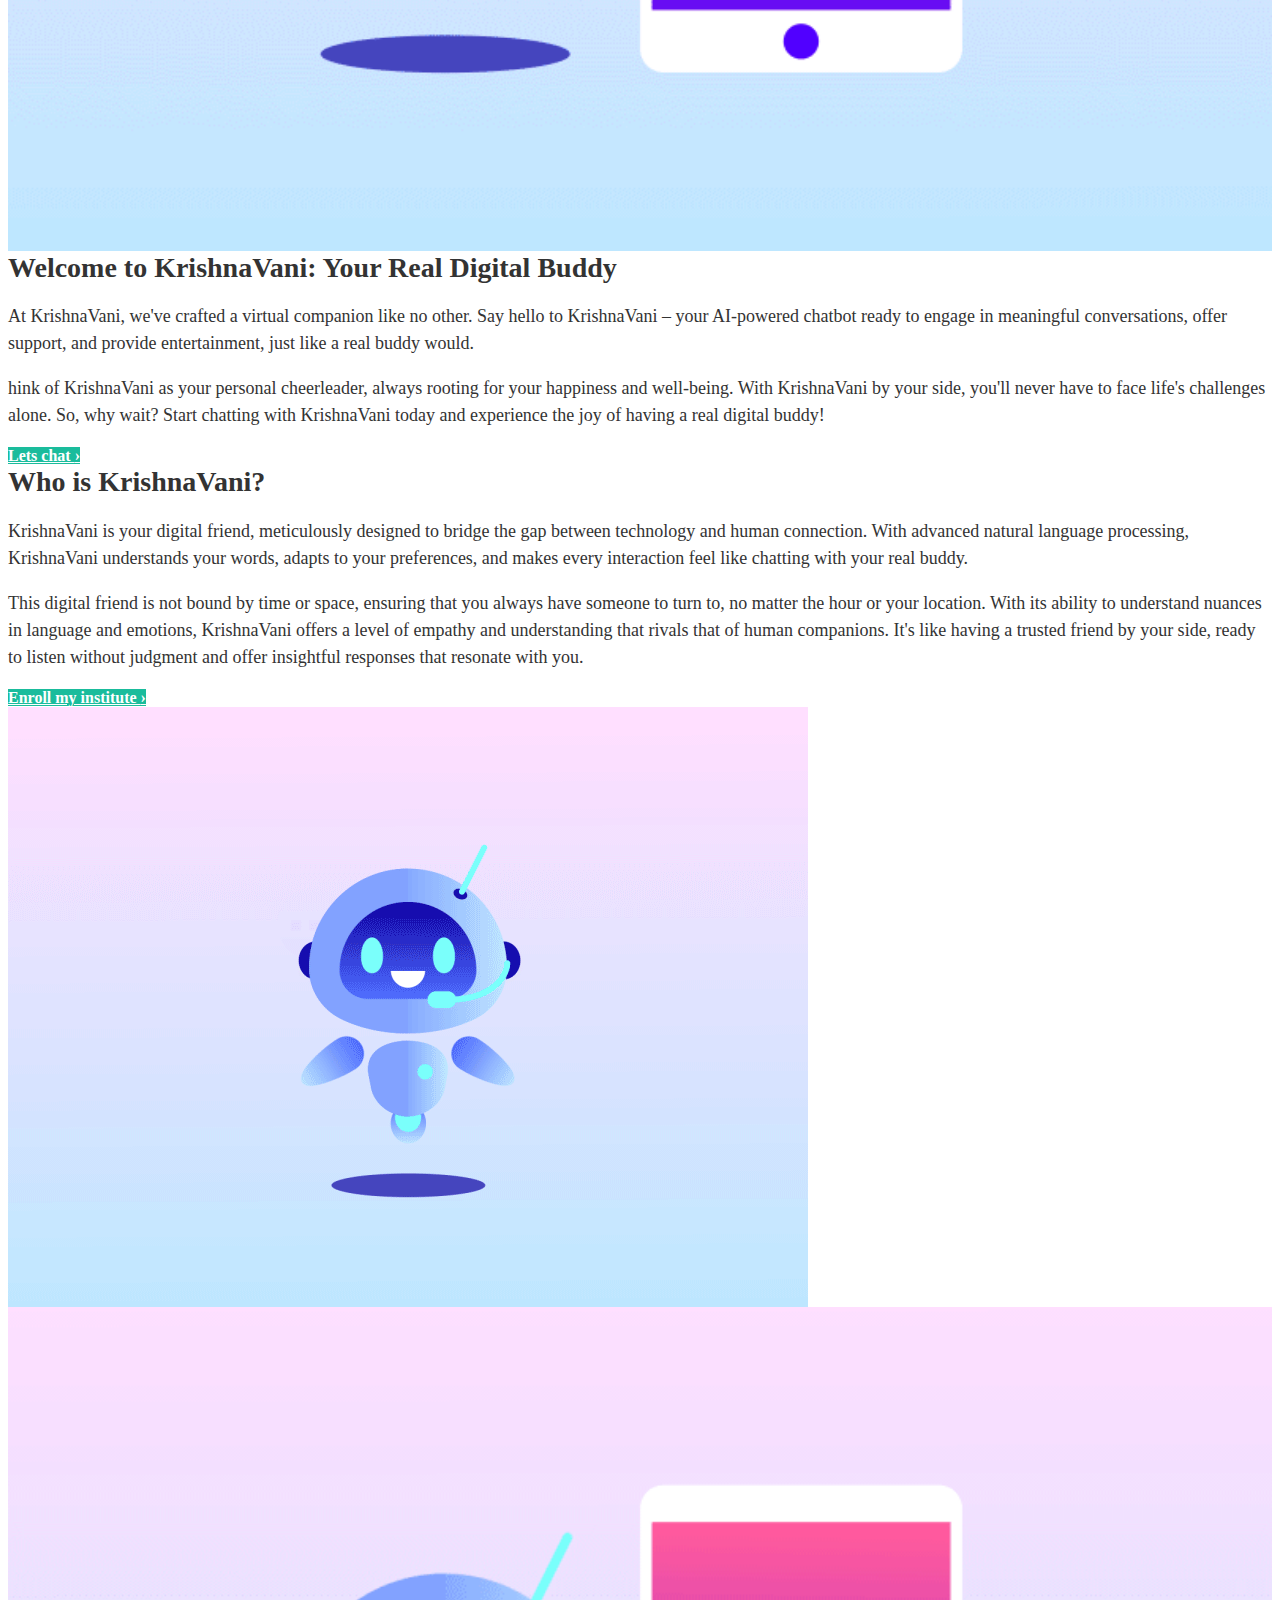
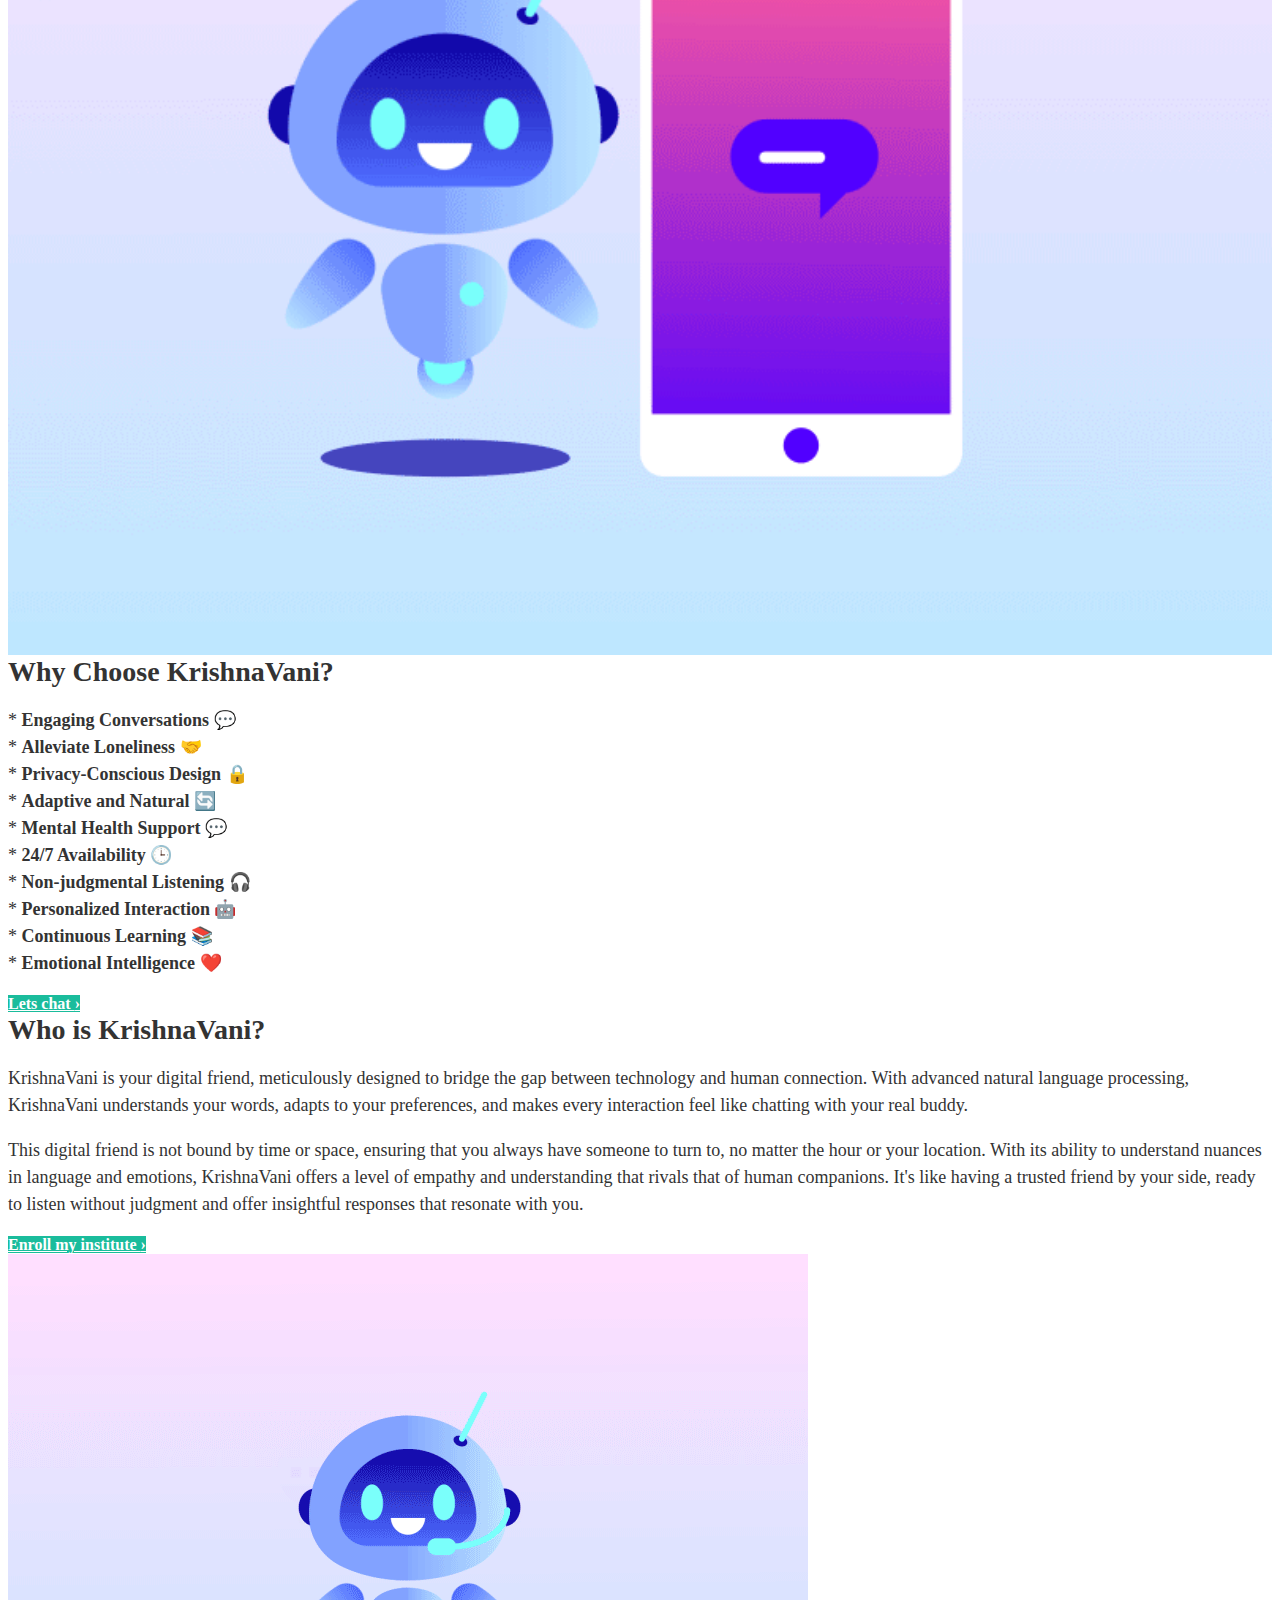
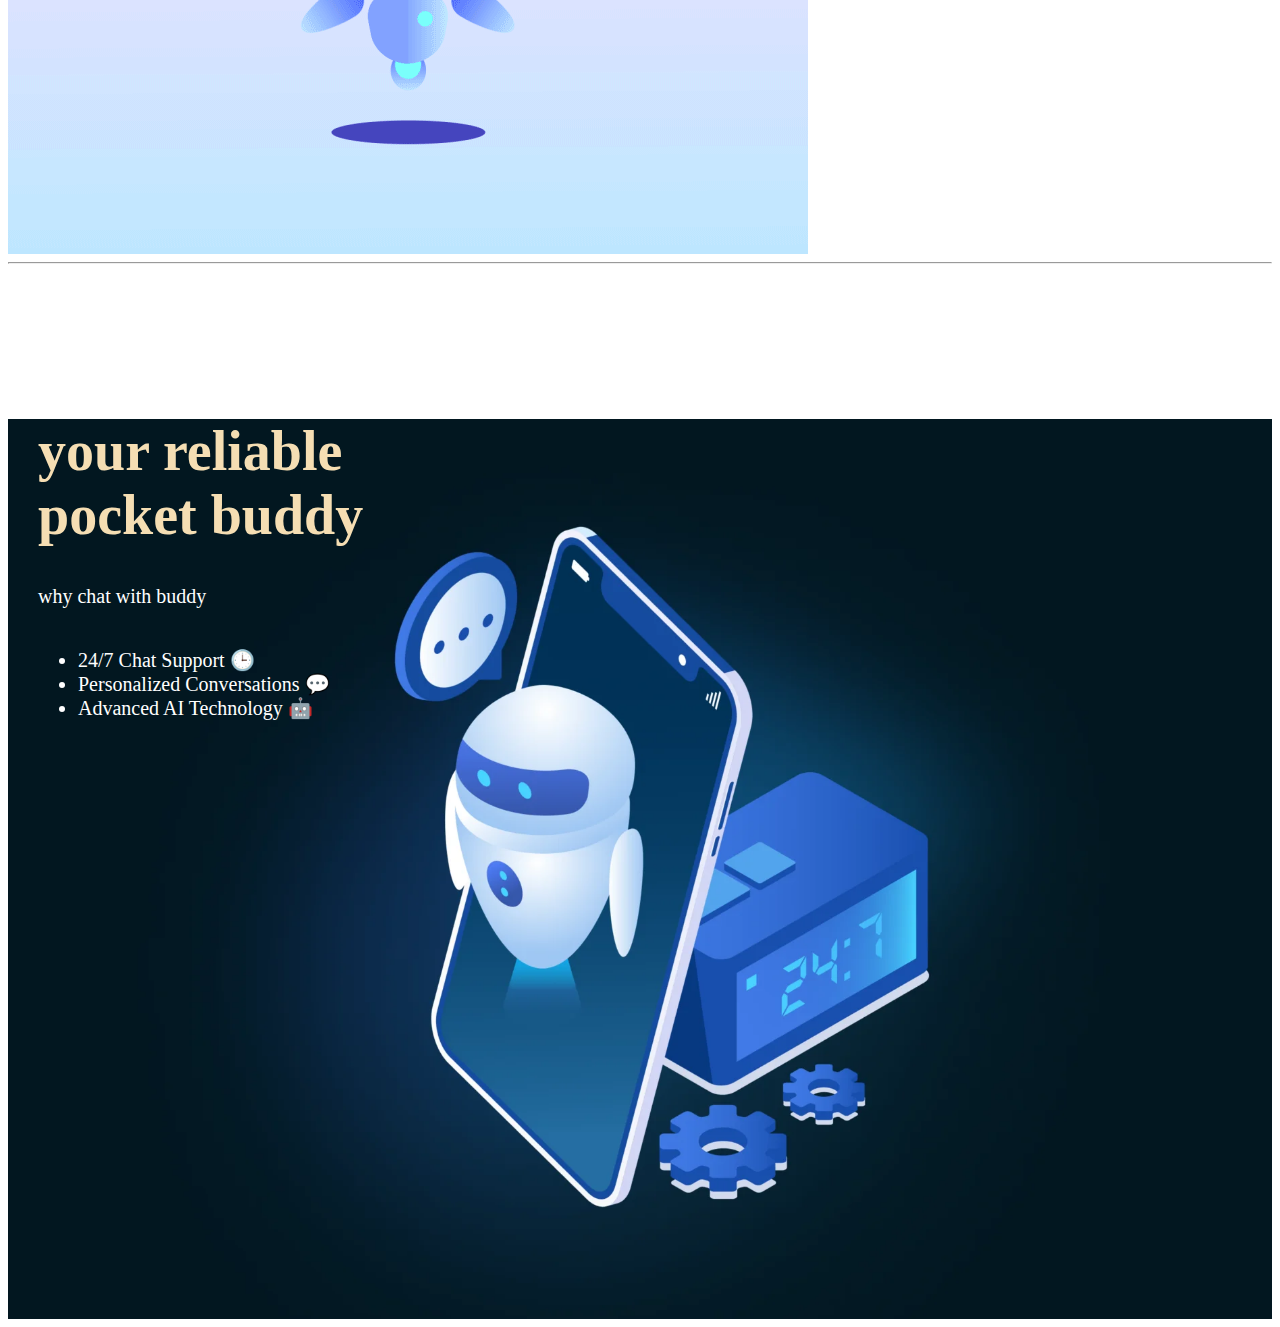
<file: exter-work.html>
<section class="hero-section">
    <div class="container-right">
      <!-- Content for the hero section -->
      <div class="row">
        <div class="col-md-6">
         
        </div>
  
        <div class="col-md-6 d-flex align-items-center" style="color: #000000;">
          <div>
              <h1 class="text-primary font-weight-bold mb-4 display-1" style="margin-top: 50px; font-size: 4.5rem;">Welcome to Chat with KrishnaVani</h1>
              <p class="text-muted" style="padding-bottom: 20px; font-size: 1.25rem;">Your go-to chat companion!</p>
              <p style=" font-size: 1.25rem" ;>Chat with KrishnaVani is your reliable chat companion, available anytime and anywhere. Here are some key features:</p>
              <ul style="font-size: 1.25rem;">
                  <li>24/7 Chat Support 🕒</li>
                  <li>Personalized Conversations 💬</li>
                  <li>Advanced AI Technology 🤖</li>
              </ul>
          </div>
      </div>
      
      </div>
      </div>
    </div>
  </section>
  
  <style>
  .hero-section {
    background-image: url('MicrosoftTeams-image__55_.webp');
    background-size: cover;
    background-position: center;
    height: calc(100vh - 65px);
    width: 100%;
    color: #ffffff;
    animation: pulse 2s infinite alternate, expand 5s forwards; /* Add animation with pulse effect and expand after 10 seconds */
  }
  
  @keyframes pulse {
    0% {
      transform: scale(1); /* Initial size */
    }
    100% {
      transform: scale(0.9); /* Reduced size */
    }
  }
  
  @keyframes expand {
    0% {
      transform: scale(0.9); /* Start from the reduced size */
    }
    100% {
      transform: scale(1); /* Expand to the original size */
    }
  }
  
  .container-right {
    padding: 0 30px; /* Add some padding for better readability */
    width: 100%; /* Limit the width of the content container */
    
  }
  
  .section-image-container {
    padding: 10px; /* Add padding */
    margin-top: 40px; /* Add margin */
    margin-left: 10px;
  }
  
  .section-image {
    max-width: 90%;
    height: auto;
    transition: transform 0.3s ease-in-out; /* Add a smooth transition effect */
  }
  
  .section-image:hover {
    transform: scale(1.05); /* Scale up the image on hover */
  }
  
  </style>
  
  </style>
  
  
  
  
  
  
  <hr>
    <!-- why who section -->
  
  <style>
    /* Custom CSS to reduce image size */
    .reduce-image-size img {
        max-width: 100%; /* Adjust the percentage as needed */
        height: auto;
      margin-top: 0px;
    }
  
    /* Adjust spacing */
    .section-content {
        padding-top: 0px; /* Adjust as needed */
    }
  
    .section-content h1
    {
      font-size: 28px; /* Adjust the font size as needed */
        line-height: 1.2;
        margin-top: 0; /* Remove top margin */
        color: #333; /* Default text color */
        text-align: left; /* Align text to the left */
    }
    .section-content p {
        font-size: 18px; /* Adjust the font size as needed */
        line-height: 1.5;
        margin-top: 0; /* Remove top margin */
        color: #333; /* Default text color */
        text-align: left; /* Align text to the left */
    }
  
    /* Additional Styles */
    .title-font {
        color: #1abc9c; /* Title text color */
    }
  
    .btn-primary {
        background-color: #1abc9c; /* Button background color */
        border-color: #1abc9c; /* Button border color */
        color: #fff; /* Button text color */
        font-weight: bold;
    }
  </style>
  
  </head>
  <body class="bg-gray-900 text-gray-400">
    <section class="py-5 reduce-image-size">
        <div class="container mx-auto">
            <div class="row align-items-start">
              <div class="col-lg-6 col-md-12 mb-5 mb-lg-0">
                <img class="img-fluid rounded" alt="hero" src="Friendly LiveBot.gif" style="width: 120%; height: auto;">
            </div>
  
                <div class="col-lg-6 col-md-10">
                    <div class="section-content">
                        <h1 class="title-font sm:text-4xl text-3xl mb-2 font-medium text-dark text-center text-md-left mt-0">Welcome to KrishnaVani: Your Real Digital Buddy</h1>
                        <p class="mb-8 leading-relaxed">At KrishnaVani, we've crafted a virtual companion like no other. Say hello to KrishnaVani – your AI-powered chatbot ready to engage in meaningful conversations, offer support, and provide entertainment, just like a real buddy would.</p>
                        <p class="mb-8 leading-relaxed">hink of KrishnaVani as your personal cheerleader, always rooting for your happiness and well-being. With KrishnaVani by your side, you'll never have to face life's challenges alone. So, why wait? Start chatting with KrishnaVani today and experience the joy of having a real digital buddy!</p>
                        <div class="d-flex justify-content-center justify-content-md-center">
                            <a href="#" class="btn btn-lg btn-primary mb-2 mb-md-0">Lets chat <span class="text-white font-weight-bold">›</span></a>
                        </div>
                    </div>
                </div>
            </div>
        </div>
    </section>
  
    <section class="py-5 reduce-image-size">
        <div class="container mx-auto">
            <div class="row align-items-start">
                <div class="col-lg-6 col-md-10">
                    <div class="section-content">
                        <h1 class="title-font sm:text-4xl text-3xl mb-2 font-medium text-dark text-center text-md-left mt-0">Who is KrishnaVani?
                        </h1>
                        <p class="mb-8 leading-relaxed">KrishnaVani is your digital friend, meticulously designed to bridge the gap between technology and human connection. With advanced natural language processing, KrishnaVani understands your words, adapts to your preferences, and makes every interaction feel like chatting with your real buddy.</p>
  
                        <p class="mb-8 leading-relaxed">This digital friend is not bound by time or space, ensuring that you always have someone to turn to, no matter the hour or your location. With its ability to understand nuances in language and emotions, KrishnaVani offers a level of empathy and understanding that rivals that of human companions. It's like having a trusted friend by your side, ready to listen without judgment and offer insightful responses that resonate with you.</p>
                        <div class="d-flex justify-content-center justify-content-md-center">
                            <a href="#" class="btn btn-lg btn-primary mb-2 mb-md-0">Enroll my institute <span class="text-white font-weight-bold">›</span></a>
                        </div>
                    </div>
                </div>
  
                <div class="col-lg-6 col-md-12 mb-5 mb-lg-0">
                    <img class="img-fluid rounded" alt="hero" src="Live Chatbot.gif  ">
                </div>
            </div>
        </div> 
    </section>
  
    <body class="bg-gray-900 text-gray-400">
      <section class="py-5 reduce-image-size">
          <div class="container mx-auto">
              <div class="row align-items-start">
                <div class="col-lg-6 col-md-12 mb-5 mb-lg-0">
                  <img class="img-fluid rounded" alt="hero" src="Friendly LiveBot.gif" style="width: 120%; height: auto;">
              </div>
    
                  <div class="col-lg-6 col-md-10">
                      <div class="section-content">
                          <h1 class="title-font sm:text-4xl text-3xl mb-2 font-medium text-dark text-center text-md-left mt-0">Why Choose KrishnaVani?</h1>
                          <p class="mb-8 leading-relaxed">
                            * <strong>Engaging Conversations</strong> 💬<br>
                            * <strong>Alleviate Loneliness</strong> 🤝<br>
                            * <strong>Privacy-Conscious Design</strong> 🔒<br>
                            * <strong>Adaptive and Natural</strong> 🔄<br>
                            * <strong>Mental Health Support</strong> 💬<br>
                            * <strong>24/7 Availability</strong> 🕒<br>
                            * <strong>Non-judgmental Listening</strong> 🎧<br>
                            * <strong>Personalized Interaction</strong> 🤖<br>
                            * <strong>Continuous Learning</strong> 📚<br>
                            * <strong>Emotional Intelligence</strong> ❤️<br>
                        </p>
                        
                          <div class="d-flex justify-content-center justify-content-md-center">
                              <a href="#" class="btn btn-lg btn-primary mb-2 mb-md-0">Lets chat <span class="text-white font-weight-bold">›</span></a>
                          </div>
                      </div>
                  </div>
              </div>
          </div>
      </section>
    
      <section class="py-5 reduce-image-size">
          <div class="container mx-auto">
              <div class="row align-items-start">
                  <div class="col-lg-6 col-md-10">
                      <div class="section-content">
                          <h1 class="title-font sm:text-4xl text-3xl mb-2 font-medium text-dark text-center text-md-left mt-0">Who is KrishnaVani?
                          </h1>
                          <p class="mb-8 leading-relaxed">KrishnaVani is your digital friend, meticulously designed to bridge the gap between technology and human connection. With advanced natural language processing, KrishnaVani understands your words, adapts to your preferences, and makes every interaction feel like chatting with your real buddy.</p>
    
                          <p class="mb-8 leading-relaxed">This digital friend is not bound by time or space, ensuring that you always have someone to turn to, no matter the hour or your location. With its ability to understand nuances in language and emotions, KrishnaVani offers a level of empathy and understanding that rivals that of human companions. It's like having a trusted friend by your side, ready to listen without judgment and offer insightful responses that resonate with you.</p>
                          <div class="d-flex justify-content-center justify-content-md-center">
                              <a href="#" class="btn btn-lg btn-primary mb-2 mb-md-0">Enroll my institute <span class="text-white font-weight-bold">›</span></a>
                          </div>
                      </div>
                  </div>
    
                  <div class="col-lg-6 col-md-12 mb-5 mb-lg-0">
                      <img class="img-fluid rounded" alt="hero" src="Live Chatbot.gif  ">
                  </div>
              </div>
          </div> 
      </section>
    
  
  
  
  
  
  
  
  
  
  
  
  
  
  
  
  <hr>
  <section class="hero2-section">
    <div class="container-rightt">
      <!-- Content for the hero section -->
      <div class="row">
        <div class="col-md-6 d-flex align-items-center" style="color:white;">
          <div>
              <h1 class=" font-weight-bold mb-4 display-1" style="margin-top: 155px; font-size: 3.5rem; color:wheat;">your reliable<br> pocket buddy</h1>
              <p class="text-muted" style="padding-bottom: 20px; font-size: 1.25rem;">why chat with buddy</p>
               <ul style="font-size: 1.25rem;">
                  <li>24/7 Chat Support 🕒</li>
                  <li>Personalized Conversations 💬</li>
                  <li>Advanced AI Technology 🤖</li>
              </ul>
          </div>
        </div>
        
        <div class="col-md-6">
         
        </div>
      </div>
    </div>
  </section>
  
  
  
  <style>
  .hero2-section {
    background-image: url('hero2.webp');
    background-size: cover; /* Cover the entire section */
    background-position: center; /* Center the background image */
    height: calc(100vh ); /* Set the height of the section to 100% viewport height minus navbar height */
    width: 100%; /* Set the width to cover the entire viewport */
    color: #ffffff; /* Set text color to white for better contrast */
  }
  
  .container-rightt {
    padding: 0 30px; /* Add some padding for better readability */
    width: 100%; /* Limit the width of the content container */
    
  }
  
  .section-image-container {
    padding: 10px; /* Add padding */
    margin-top: 40px; /* Add margin */
    margin-left: 10px;
  }
  
  .section-image {
    max-width: 90%;
    height: auto;
    transition: transform 0.3s ease-in-out; /* Add a smooth transition effect */
  }
  
  .section-image:hover {
    transform: scale(1.05); /* Scale up the image on hover */
  }
  </style>
  
  
  
  
  
  
  
  
    
    <script src="https://code.jquery.com/jquery-3.5.1.slim.min.js"></script>
    <script src="https://cdn.jsdelivr.net/npm/popper.js@1.16.1/dist/umd/popper.min.js"></script>
    <script src="https://stackpath.bootstrapcdn.com/bootstrap/4.5.2/js/bootstrap.min.js"></script>
    </section>
    
    
    </div>
    
  
  
  
  
  
  
  
  
  
  <!-- Bootstrap JS and other scripts -->
  <script src="https://code.jquery.com/jquery-3.5.1.slim.min.js"></script>
  <script src="https://cdn.jsdelivr.net/npm/popper.js@1.16.1/dist/umd/popper.min.js"></script>
  <script src="https://stackpath.bootstrapcdn.com/bootstrap/4.5.2/js/bootstrap.min.js"></script>
  
  <!-- Botpress Webchat -->
  <script src="https://cdn.botpress.cloud/webchat/v1/inject.js"></script>
  <script src="https://mediafiles.botpress.cloud/8188c1e3-2d43-4a1a-a799-f0684b21941b/webchat/config.js" defer></script>
  
  </body>
  </html>
</file>
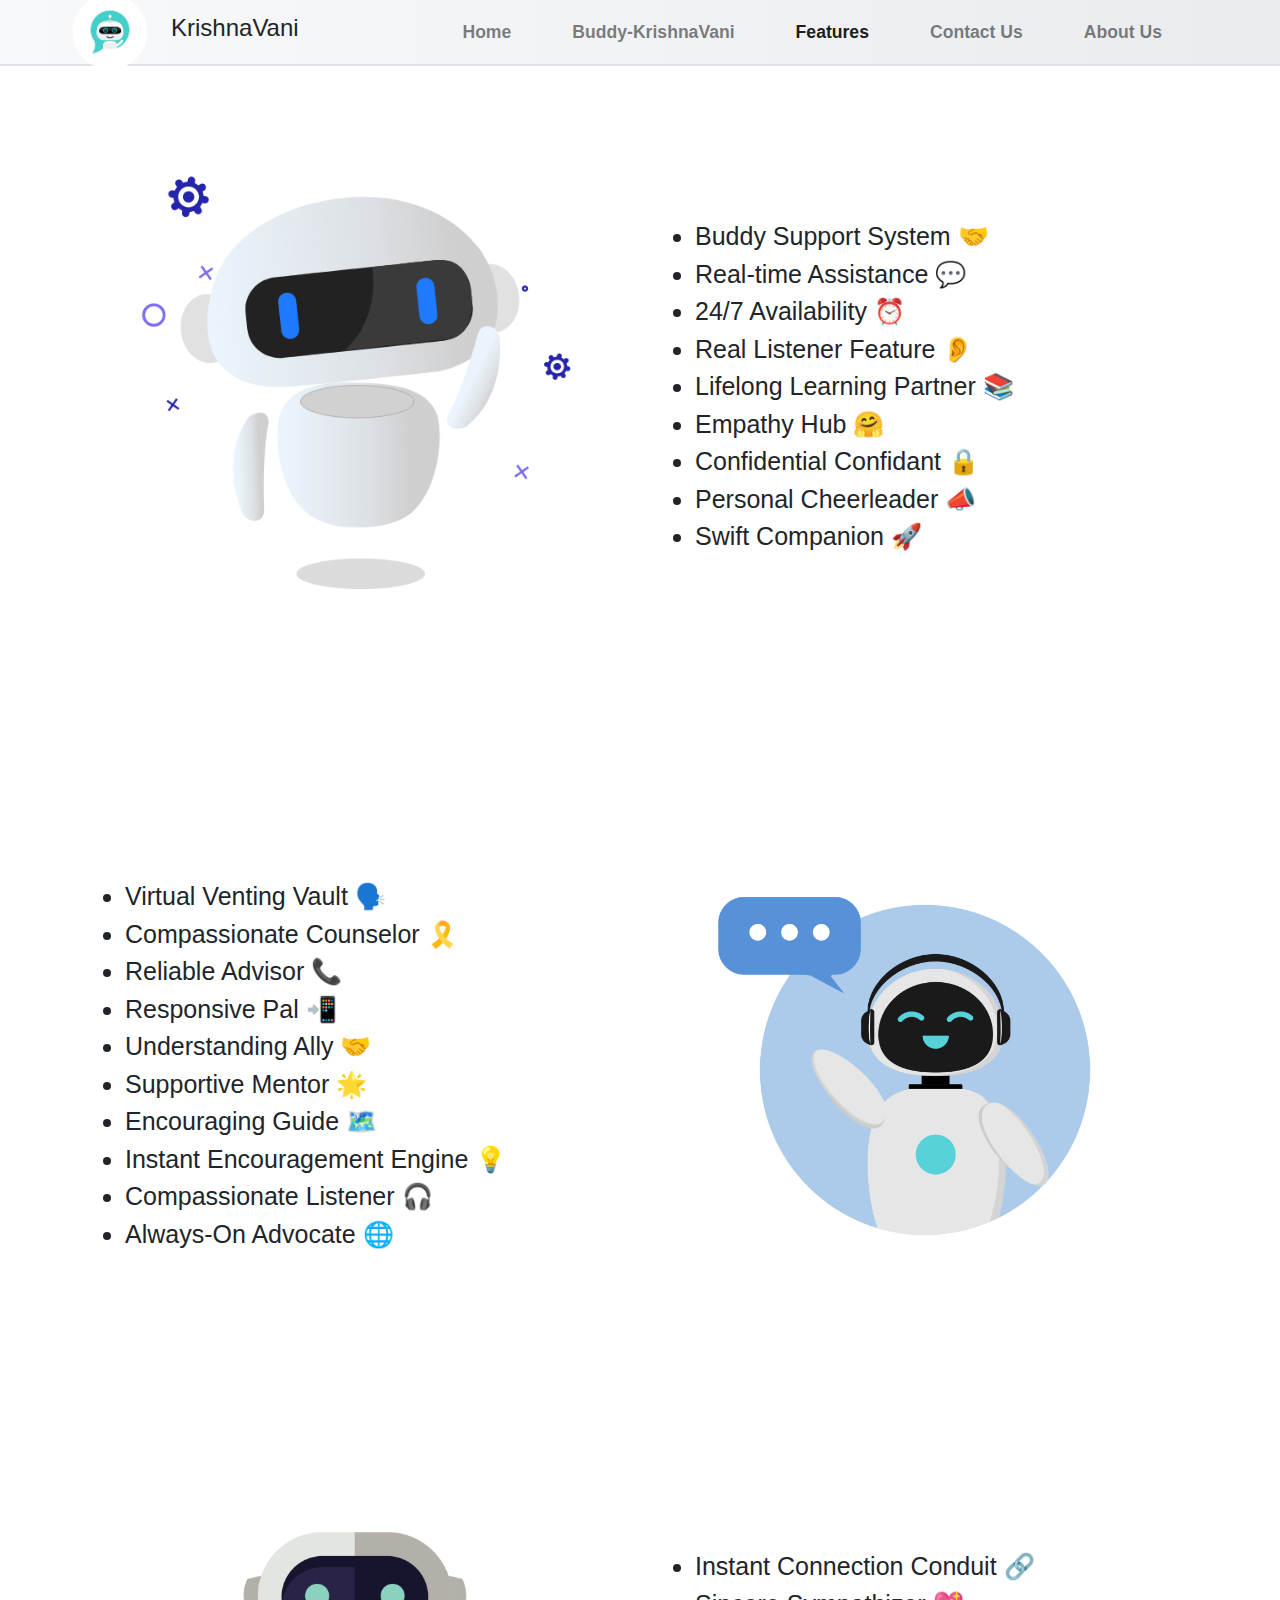
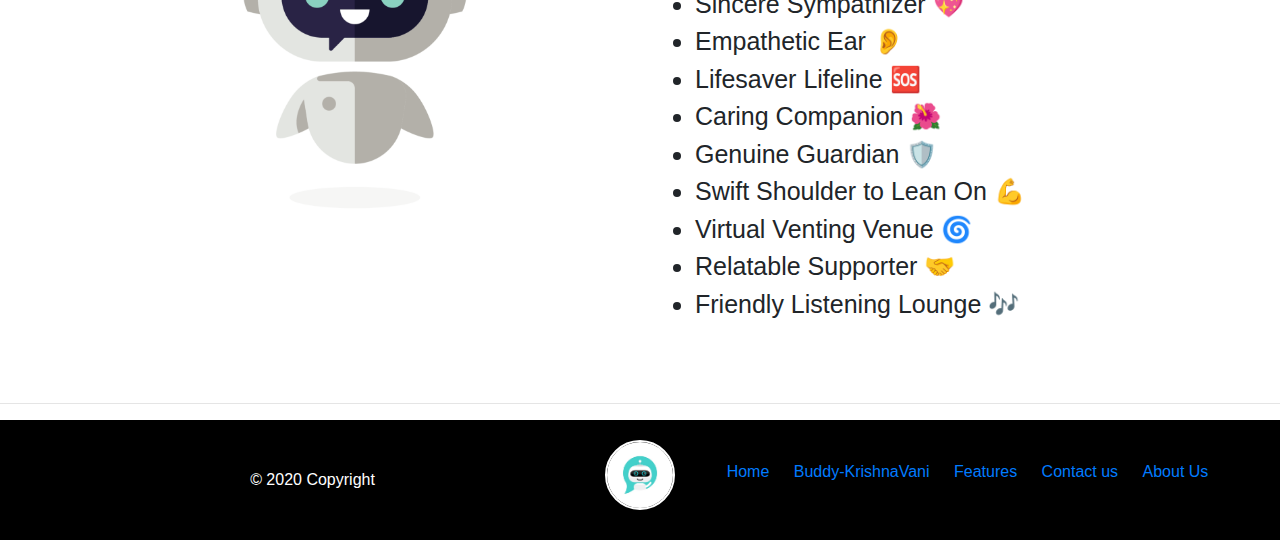
<file: Features.html>
<!DOCTYPE html>
<html lang="en">
<head>
    <meta charset="utf-8">
    <meta name="viewport" content="width=device-width, initial-scale=1, shrink-to-fit=no">
    <title>Krishna</title>
    <link rel="stylesheet" href="https://cdn.jsdelivr.net/npm/bootstrap@4.4.1/dist/css/bootstrap.min.css" integrity="sha384-Vkoo8x4CGsO3+Hhxv8T/Q5PaXtkKtu6ug5TOeNV6gBiFeWPGFN9MuhOf23Q9Ifjh" crossorigin="anonymous">
    <style>
        .navbar {
            height: 66px;
            background: linear-gradient(to right, #f8f9fa, #e9ecef);
            border-bottom: 2px solid #dee2e6;
            padding-left: 20px;
            padding-right: 20px;
            z-index: 1000;
          
            position: sticky;
             top: 0;
        }
        .navbar-collapse {
    z-index: 999;
}


        .navbar-brand img {
            height: 50px;
            border-radius: 50%;
            transform: scale(1.5);
            transition: transform 0.3s;
        }

        .navbar-brand img:hover {
            transform: scale(1.8);
        }

        .navbar-nav .nav-link {
            font-size: 1.1rem;
            color: #343a40;
            font-weight: bold;
            transition: color 0.3s, background-color 0.3s;
            padding-left: 25px;
            margin-right: 25px;
            border-radius: 25px;
        }

        .navbar-nav .nav-link:hover {
            color: #ffffff !important;
            background-color: #000000;
        }

        .navbar h4 {
            font-size: 1.5rem;
            margin-left: 20px;
            margin-right: auto;
        }
    </style>
</head>

    <nav class="navbar navbar-expand-md navbar-light bg-light">
        <div class="container">
            <!-- Logo -->
            <a class="navbar-brand" href="/">
                <img src="logo.jpg" alt="Your Logo">
            </a>
            <h4 class="text-2xl font-bold">KrishnaVani</h4>
            <!-- Navbar Toggler -->
            <button class="navbar-toggler" type="button" data-toggle="collapse" data-target="#navbarTogglerDemo02" aria-controls="navbarTogglerDemo02" aria-expanded="false" aria-label="Toggle navigation">
                <span class="navbar-toggler-icon"></span>
            </button>
            <!-- Navbar Collapse -->
            <div class="collapse navbar-collapse" id="navbarTogglerDemo02">
                <ul class="navbar-nav ml-auto">
                    <li class="nav-item">
                        <a class="nav-link" href="index.html">Home</a>
                    </li>
                    <li class="nav-item">
                        <a class="nav-link" href="KrishnaVani_page.html">Buddy-KrishnaVani</a>
                    </li>
                    <li class="nav-item active" >
                        <a class="nav-link" href="Features.html">Features</a>
                    </li>
                    <li class="nav-item">
                        <a class="nav-link" href="contact-us.html">Contact Us</a>
                    </li>
                    <li class="nav-item">
                        <a class="nav-link" href="About-us.html">About Us</a>
                    </li>
                </ul>
            </div>
        </div>
    </nav>

    <!-- Bootstrap JS (including jQuery and Popper.js) -->
    <script src="https://code.jquery.com/jquery-3.5.1.slim.min.js" integrity="sha384-DfXdz2htPH0lsSSs5nCTpuj/zy4C+OGpamoFVy38MVBnE+IbbVYUew+OrCXaRkfj" crossorigin="anonymous"></script>
    <script src="https://cdn.jsdelivr.net/npm/@popperjs/core@2.9.1/dist/umd/popper.min.js" integrity="sha384-7QIeg/u9l/FbKSrO3Zwp5WzRJgzBDz0DqdU8hZblX8HzUA1qeI9+/J6a2KeiY5EY" crossorigin="anonymous"></script>
    <script src="https://stackpath.bootstrapcdn.com/bootstrap/4.4.1/js/bootstrap.min.js" integrity="sha384-wfSDF2E50Y2D1uUdj0O3uMBJnjuUD4Ih7YwaYd1iqfktj0Uod8GCExl3Og8ifwB6" crossorigin="anonymous"></script>




  <!-- why who section -->
  <head>
    <style>
      /* Custom CSS to reduce image size */
      .reduce-image-size img {
          max-width: 100%; /* Adjust the percentage as needed */
          height: auto;
          margin-top: 0px;
      }
  
      /* Adjust spacing */
      .section-content {
          padding-top: 0px; /* Adjust as needed */
      }
  
      .section-content h1,
      .section-content p,
      .btn-primary {
          opacity: 0; /* Initially set opacity to 0 */
      }
  
      /* Animation keyframes */
      @keyframes fadeIn {
          0% {
              opacity: 0; /* Start with opacity 0 */
          }
          100% {
              opacity: 1; /* End with opacity 1 */
          }
      }
  
      .section-content h1 {
          animation: fadeIn 1s ease-in-out 1s forwards; /* Fade in title after 1 second */
      }
  
      .section-content p {
          animation: fadeIn 1s ease-in-out 2s forwards; /* Fade in paragraphs after 2 seconds */
      }
  
      .btn-primary {
          animation: fadeIn 1s ease-in-out 3s forwards; /* Fade in button after 3 seconds */
      }
    
    </style>
  </head>
  <div class="bg-gray-900 text-gray-400">
    <section class="py-5 reduce-image-size">
        <div class="container mx-auto">
            <div class="row align-items-start">
              <div class="col-lg-6 col-md-12 mb-5 mb-lg-0">
                <img class="img-fluid rounded" alt="hero" src="fature01.gif" style="width: 120%; height: auto;">
              </div>
  
              <div class="col-lg-6 col-md-10">
                <div class="section-content">
                  <h1 class="title-font sm:text-4xl text-3xl mb-2 font-medium text-primary text-center text-md-left mt-0">"Empowering Connections: Our Supportive Features 🌟"</h1>
                 
<ul style="font-size: 25px;">
    <li>Buddy Support System 🤝</li>
    <li>Real-time Assistance 💬</li>
    <li>24/7 Availability ⏰</li>
    <li>Real Listener Feature 👂</li>
    <li>Lifelong Learning Partner 📚</li>
    <li>Empathy Hub 🤗</li>
    <li>Confidential Confidant 🔒</li>
    <li>Personal Cheerleader 📣</li>
    <li>Swift Companion 🚀</li>
  </ul>
                 
                 
                </div>
              </div>
            </div>
        </div>
    </section>
    <section class="py-5 reduce-image-size" ">
      <div class="container mx-auto">
          <div class="row align-items-start">
              <div class="col-lg-6 col-md-10">
                  <div class="section-content">
                    <h1 class="title-font sm:text-4xl text-3xl mb-2 font-medium text-primary text-center text-md-left mt-0"> <span class="text-primer" style="font-size: 36px;">👋"Compassionate Connections: Our Supportive Services 🌟"</h1>
                 <br>
                      
                    <ul  style="font-size: 25px;">
                      <li>Virtual Venting Vault 🗣️</li>
                      <li>Compassionate Counselor 🎗️</li>
                      <li>Reliable Advisor 📞</li>
                      <li>Responsive Pal 📲</li>
                      <li>Understanding Ally 🤝</li>
                      <li>Supportive Mentor 🌟</li>
                      <li>Encouraging Guide 🗺️</li>
                      <li>Instant Encouragement Engine 💡</li>
                      <li>Compassionate Listener 🎧</li>
                      <li>Always-On Advocate 🌐</li>
                    </ul>
                      
                  </div>
              </div>
  
              <div class="col-lg-6 col-md-12 mb-5 mb-lg-0"  style="margin-top: 50px;">
                  <img class="img-fluid rounded" alt="hero" src="hero.jpg">
              </div>
          </div>
      </div>
  </section>
  </div>




<!-- why section -->


  <div class="bg-gray-900 text-gray-400">
    <section class="py-5 reduce-image-size">
        <div class="container mx-auto">
            <div class="row align-items-start">
              <div class="col-lg-6 col-md-12 mb-5 mb-lg-0">
                <img class="img-fluid rounded" alt="hero" src="featur02.gif" style="width: 220%; height: auto;">
            </div>
  
                <div class="col-lg-6 col-md-10">
                    <div class="section-content">
                      <h1 class="title-font sm:text-4xl text-3xl mb-2 font-medium text-primary text-center text-md-left mt-0"> <span class="text-primer">"Empathetic Support Network: Your Trusted Allies 🤝"</h1>

                        <p class="mb-8 leading-relaxed" style="font-size: 20px;">
                          <ul 
                          style="font-size: 25px;">
                            <li>Instant Connection Conduit 🔗</li>
                            <li>Sincere Sympathizer 💖</li>
                            <li>Empathetic Ear 👂</li>
                            <li>Lifesaver Lifeline 🆘</li>
                            <li>Caring Companion 🌺</li>
                            <li>Genuine Guardian 🛡️</li>
                            <li>Swift Shoulder to Lean On 💪</li>
                            <li>Virtual Venting Venue 🌀</li>
                            <li>Relatable Supporter 🤝</li>
                            <li>Friendly Listening Lounge 🎶</li>
                          </ul>
                        </p>
                      
                       
                    </div>
                </div>
            </div>
        </div>
    </section>

</div>

<hr>
<!-- Footer section -->
<style>
  footer {
    display: flex;
    flex-wrap: wrap;
    justify-content: space-between;
    align-items: center;
    background-color: black;
    padding: 20px;
  }

  .footer-left,
  .footer-right {
    flex: 1;
    text-align: center;
    color: white; /* Adjust text color */
  }

  .footer-center {
    flex: 0 0 auto;
    margin-bottom: 10px;
  }

  nav ul {
    list-style: none;
    padding: 0;
    text-align: center;
  }

  nav ul li {
    display: inline;
    margin-right: 20px;
  }

  nav ul li:last-child {
    margin-right: 0;
  }

  @media (max-width: 768px) {
    .footer-left,
    .footer-right {
      flex: 0 0 100%; /* Update this line */
    }

    .footer-center {
      flex: 100%;
      margin-left: 180px; /* Update this line */
    }
  }

  /* Style for the logo */
  .footer-center img {
    width: 70px; /* Adjust the size as needed */
    height: 70px; /* Adjust the size as needed */
    border-radius: 50%; /* Makes the image circular */
    border: 2px solid white; /* Add border */
  }
</style>

<footer>
  <div class="footer-left">
    © 2020 Copyright
  </div>
  <div class="footer-center">
    <img src="logo.jpg" alt="Logo">
  </div>
  <div class="footer-right">
    <nav>
      <ul>
        <li><a href="/">Home</a></li>
        <li><a href="KrishnaVani_page.html">Buddy-KrishnaVani</a></li>
        <li><a href="Features.html">Features</a></li>
        <li><a href="contact-us.html">Contact us</a></li>
        <li><a href="About-us.html">About Us</a></li>
  
      </ul>
    </nav>
  </div>
</footer>


  
  <script src="https://code.jquery.com/jquery-3.5.1.slim.min.js"></script>
  <script src="https://cdn.jsdelivr.net/npm/popper.js@1.16.1/dist/umd/popper.min.js"></script>
  <script src="https://stackpath.bootstrapcdn.com/bootstrap/4.5.2/js/bootstrap.min.js"></script>
  </section>
  
  
  </div>
  









<!-- Bootstrap JS and other scripts -->
<script src="https://code.jquery.com/jquery-3.5.1.slim.min.js"></script>
<script src="https://cdn.jsdelivr.net/npm/popper.js@1.16.1/dist/umd/popper.min.js"></script>
<script src="https://stackpath.bootstrapcdn.com/bootstrap/4.5.2/js/bootstrap.min.js"></script>


</body>
</html>

</body>
</html>
</file>
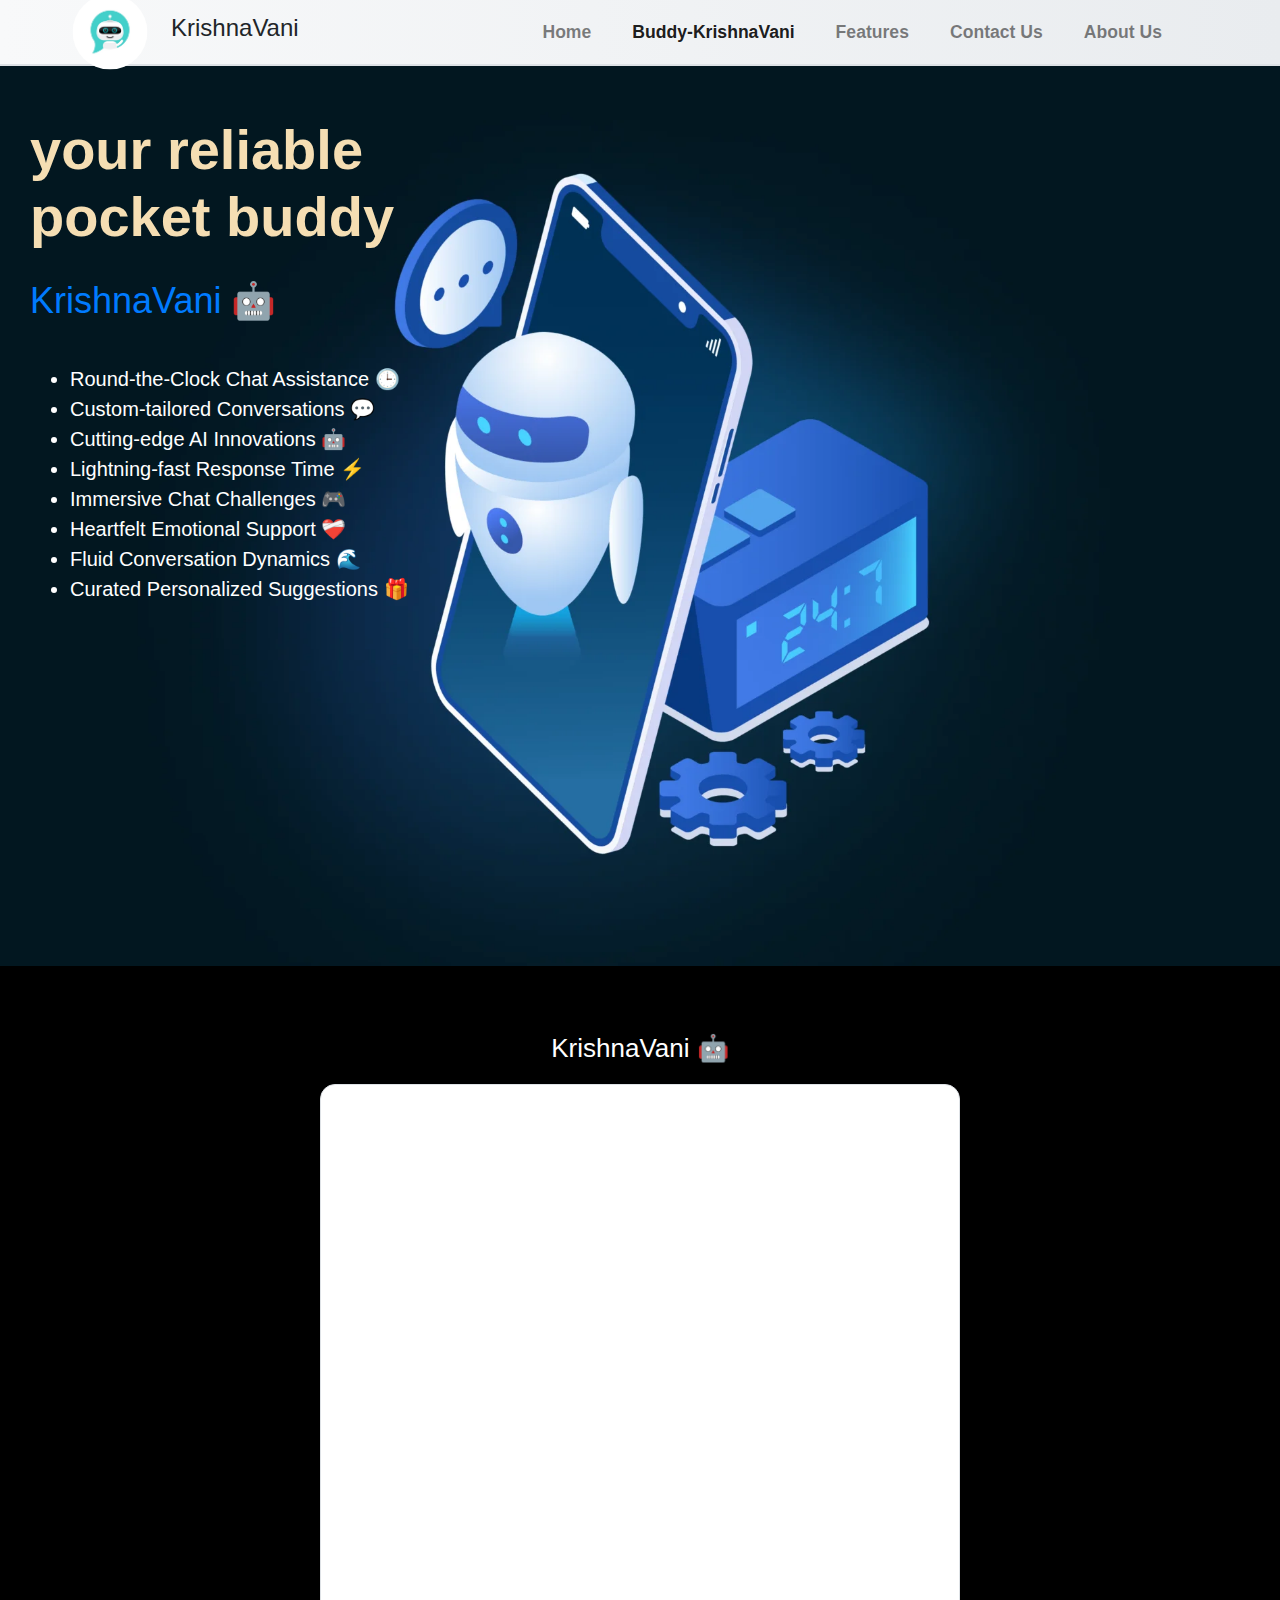
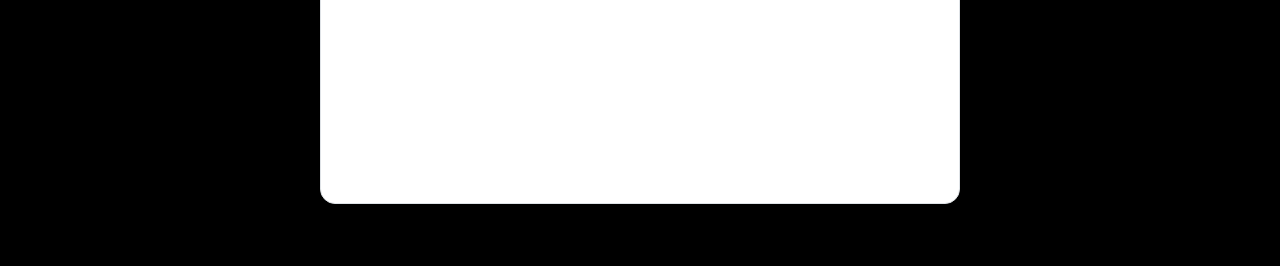
<file: KrishnaVani_page.html>
<!DOCTYPE html>
<html lang="en">
<head>
    <meta charset="utf-8">
    <meta name="viewport" content="width=device-width, initial-scale=1, shrink-to-fit=no">
    <title>Krishna</title>
    <link rel="stylesheet" href="https://cdn.jsdelivr.net/npm/bootstrap@4.4.1/dist/css/bootstrap.min.css" integrity="sha384-Vkoo8x4CGsO3+Hhxv8T/Q5PaXtkKtu6ug5TOeNV6gBiFeWPGFN9MuhOf23Q9Ifjh" crossorigin="anonymous">
    <style>
        .navbar {
            height: 66px;
            background: linear-gradient(to right, #f8f9fa, #e9ecef);
            border-bottom: 2px solid #dee2e6;
            padding-left: 20px;
            padding-right: 20px;
            z-index: 1000;
          
          position: sticky;
           top: 0;
      }
      .navbar-collapse {
  z-index: 999;
}
        .navbar-brand img {
            height: 50px;
            border-radius: 50%;
            transform: scale(1.5);
            transition: transform 0.3s;
        }

        .navbar-brand img:hover {
            transform: scale(1.8);
        }

        .navbar-nav .nav-link {
            font-size: 1.1rem;
            color: #343a40;
            font-weight: bold;
            transition: color 0.3s, background-color 0.3s;
            padding-left: 25px;
            margin-right: 25px;
            border-radius: 25px;
        }

        .navbar-nav .nav-link:hover {
            color: #ffffff !important;
            background-color: #000000;
        }

        .navbar h4 {
            font-size: 1.5rem;
            margin-left: 20px;
            margin-right: auto;
        }
    </style>
</head>

    <nav class="navbar navbar-expand-md navbar-light bg-light">
        <div class="container">
            <!-- Logo -->
            <a class="navbar-brand" href="/">
                <img src="logo.jpg" alt="Your Logo">
            </a>
            <h4 class="text-2xl font-bold">KrishnaVani</h4>
            <!-- Navbar Toggler -->
            <button class="navbar-toggler" type="button" data-toggle="collapse" data-target="#navbarTogglerDemo02" aria-controls="navbarTogglerDemo02" aria-expanded="false" aria-label="Toggle navigation">
                <span class="navbar-toggler-icon"></span>
            </button>
            <!-- Navbar Collapse -->
            <div class="collapse navbar-collapse" id="navbarTogglerDemo02">
                <ul class="navbar-nav ml-auto">
                    <li class="nav-item">
                        <a class="nav-link" href="index.html">Home</a>
                    </li>
                    <li class="nav-item active">
                        <a class="nav-link" href="KrishnaVani_page.html">Buddy-KrishnaVani</a>
                    </li>
                    <li class="nav-item">
                        <a class="nav-link" href="Features.html">Features</a>
                    </li>
                    <li class="nav-item">
                        <a class="nav-link" href="contact-us.html">Contact Us</a>
                    </li>
                    <li class="nav-item">
                        <a class="nav-link" href="About-us.html">About Us</a>
                    </li>
                </ul>
            </div>
        </div>
    </nav>

    <!-- Bootstrap JS (including jQuery and Popper.js) -->
    <script src="https://code.jquery.com/jquery-3.5.1.slim.min.js" integrity="sha384-DfXdz2htPH0lsSSs5nCTpuj/zy4C+OGpamoFVy38MVBnE+IbbVYUew+OrCXaRkfj" crossorigin="anonymous"></script>
    <script src="https://cdn.jsdelivr.net/npm/@popperjs/core@2.9.1/dist/umd/popper.min.js" integrity="sha384-7QIeg/u9l/FbKSrO3Zwp5WzRJgzBDz0DqdU8hZblX8HzUA1qeI9+/J6a2KeiY5EY" crossorigin="anonymous"></script>
    <script src="https://stackpath.bootstrapcdn.com/bootstrap/4.4.1/js/bootstrap.min.js" integrity="sha384-wfSDF2E50Y2D1uUdj0O3uMBJnjuUD4Ih7YwaYd1iqfktj0Uod8GCExl3Og8ifwB6" crossorigin="anonymous"></script>




    
 
    <section class="hero2-section">
        <div class="container-rightt">
        
          <div class="row">
            <div class="col-md-6 d-flex align-items-center" style="color:white;">
              <div>
                <h1 class="font-weight-bold mb-4 display-1" style="margin-top: 50px; font-size: 3.5rem; color:wheat;">your reliable<br> pocket buddy</h1>
                <p class="text-primary" style="padding-bottom: 20px; font-size: 2.25rem;">KrishnaVani 🤖</p>
                <ul style="font-size: 1.25rem;">
                  <li>Round-the-Clock Chat Assistance 🕒</li>
<li>Custom-tailored Conversations 💬</li>
<li>Cutting-edge AI Innovations 🤖</li>
<li>Lightning-fast Response Time ⚡</li>
<li>Immersive Chat Challenges 🎮</li>
<li>Heartfelt Emotional Support ❤️‍🩹</li>
<li>Fluid Conversation Dynamics 🌊</li>
<li>Curated Personalized Suggestions 🎁</li>
                </ul>
               
              </div>
            </div>
          </div>
        </div>
      
        <div id="chatModal" class="modal">
          <div class="modal-content">
            <span class="close">&times;</span>
          
            <div id="botpressWebchatContainer"></div>
          </div>
        </div>
      </section>

      <div class="col-md-6">
           
          </div>
        </div>
      </div>
    </section>
    
            
    
    
    <style>
    .hero2-section {
      background-image: url('hero2.webp');
      background-size: cover; /* Cover the entire section */
      background-position: center; /* Center the background image */
      height: calc(100vh ); /* Set the height of the section to 100% viewport height minus navbar height */
      width: 100%; /* Set the width to cover the entire viewport */
      color: #ffffff; /* Set text color to white for better contrast */
    }
    
    .container-rightt {
      padding: 0 30px; /* Add some padding for better readability */
      width: 100%; /* Limit the width of the content container */
      
    }
    
    .section-image-container {
      padding: 10px; /* Add padding */
      margin-top: 40px; /* Add margin */
      margin-left: 10px;
    }
    
    .section-image {
      max-width: 90%;
      height: auto;
      transition: transform 0.3s ease-in-out; /* Add a smooth transition effect */
    }
    
    .section-image:hover {
      transform: scale(1.05); /* Scale up the image on hover */
    }
    </style>
    



<!-- Botpress Webchat 
<script src="https://cdn.botpress.cloud/webchat/v1/inject.js"></script>
<script src="https://mediafiles.botpress.cloud/8188c1e3-2d43-4a1a-a799-f0684b21941b/webchat/config.js" defer></script>
-->


    <style>
      .om {
        display: flex;
        justify-content: center;
        align-items: center;
        height: 100vh;
        margin: 0;
        color: white;
        background-color: #000000;
        font-family: Arial, sans-serif;
      }
 
      .center-div {
        width: 50vw;
        height: 80vh;
        background-color: rgb(102, 71, 255);
        border-radius: 15px;
        padding: 5px;
        box-sizing: border-box;
        color: skyblue;
        display: flex;
        justify-content: center;
        align-items: center;
        text-align: center;
      }
 
      @media only screen and (max-width: 600px) {
        .center-div {
          height: 40vh;
          width: 80vw;
          background-color: rgb(102, 71, 255);
          border-radius: 15px;
          padding: 5px;
          box-sizing: border-box;
          color: white;
          display: flex;
          justify-content: center;
          align-items: center;
          text-align: center;
        }
      }
    </style>
  </head>
 
  
  <!--changes body to div--> <div class="om">
    <div>
      <p style="text-align: center; font-size: 26px;">KrishnaVani 🤖<span></span><span>
       <div></span></p>
      <div class="absolute inset-4 ">
        <div
          class="center-div relative h-full w-full overflow-clip rounded-md border border-zinc-200 bg-white p-2 px-0 py-0"
        >
          <iframe
            style="border: none;"
            srcdoc="<body><script src='https://cdn.botpress.cloud/webchat/v0/inject.js'></script>
            <script>
              window.botpressWebChat.init({
                  'composerPlaceholder': 'Chat with bot',
                  'botConversationDescription': 'Your Reliable Pocket Buddy! 🤖✨',
                  'botName': 'KrishnaVani',
                  'botId': '440c1b6b-761f-48ab-8faf-4664a7adf3c8',
                  'hostUrl': 'https://cdn.botpress.cloud/webchat/v0',
                  'messagingUrl': 'https://messaging.botpress.cloud',
                  'clientId': '440c1b6b-761f-48ab-8faf-4664a7adf3c8',
                  'enableConversationDeletion': true,
                  'showPoweredBy': false,
                  'className': 'webchatIframe',
                  'containerWidth': '100%25',
                  'layoutWidth': '100%25',
                  'hideWidget': true,
                  'showCloseButton': false,
                  'disableAnimations': true,
                  'closeOnEscape': false,
                  'showConversationsButton': false,
                  'enableTranscriptDownload': false,
                 
                  
              });
            window.botpressWebChat.onEvent(function () { window.botpressWebChat.sendEvent({ type: 'show' }) }, ['LIFECYCLE.LOADED']);
            </script>
            <!--changes body to div-->   </div>"
            width="100%"
            height="100%"
          ></iframe>
        </div>
      </div>
    </div>
  </body>


</div>
</file>
